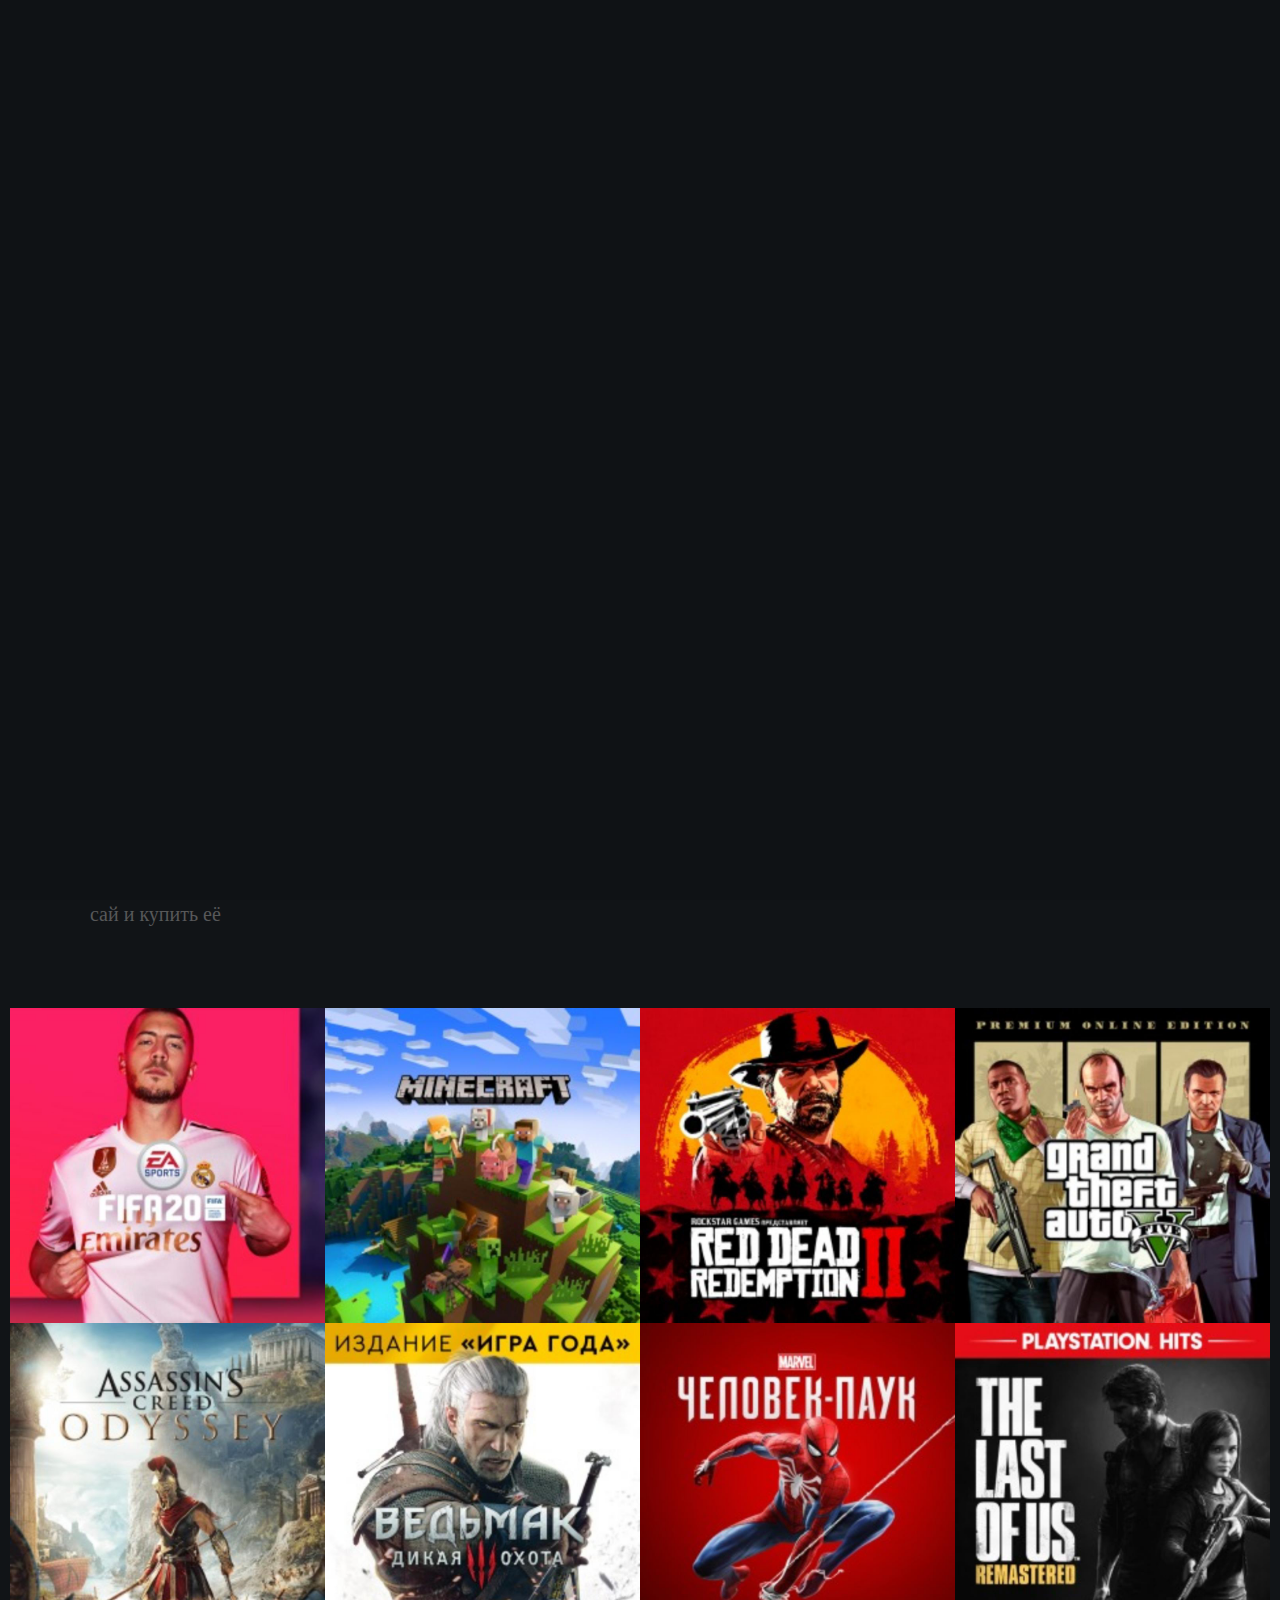
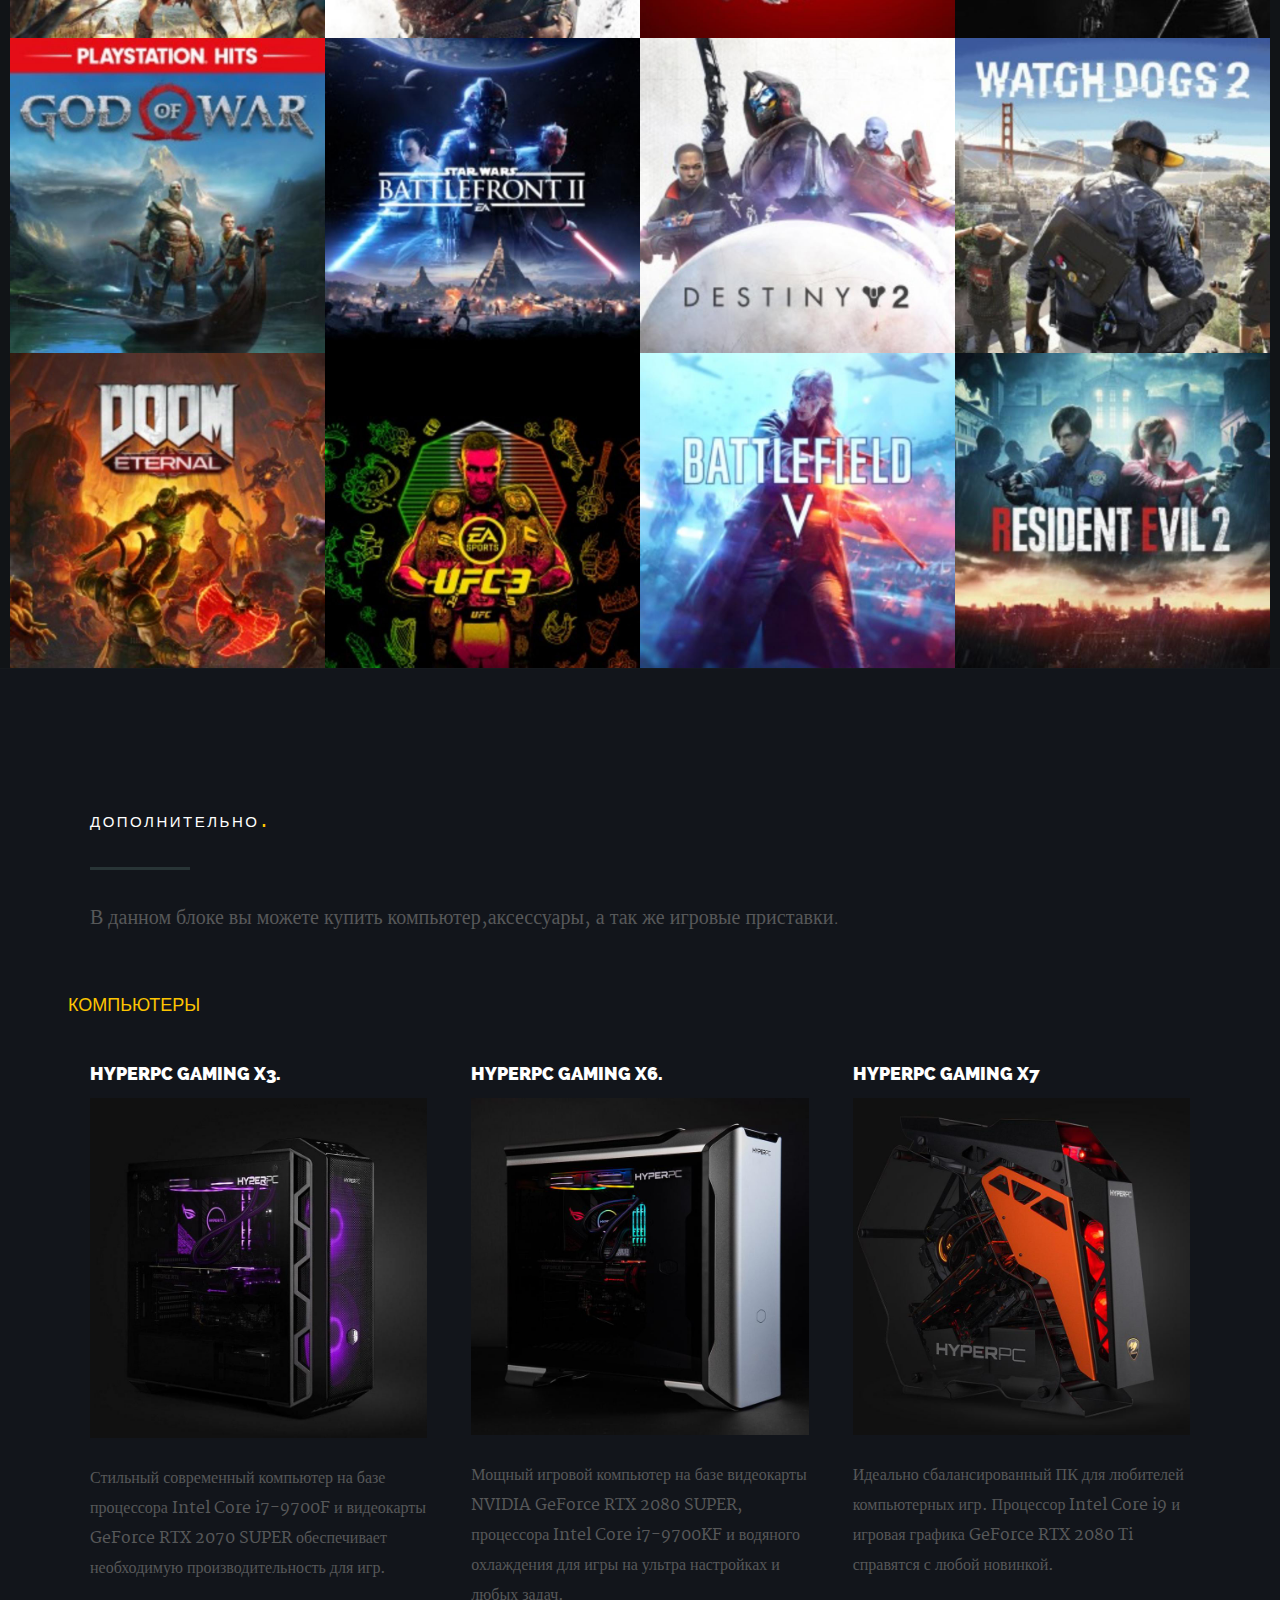
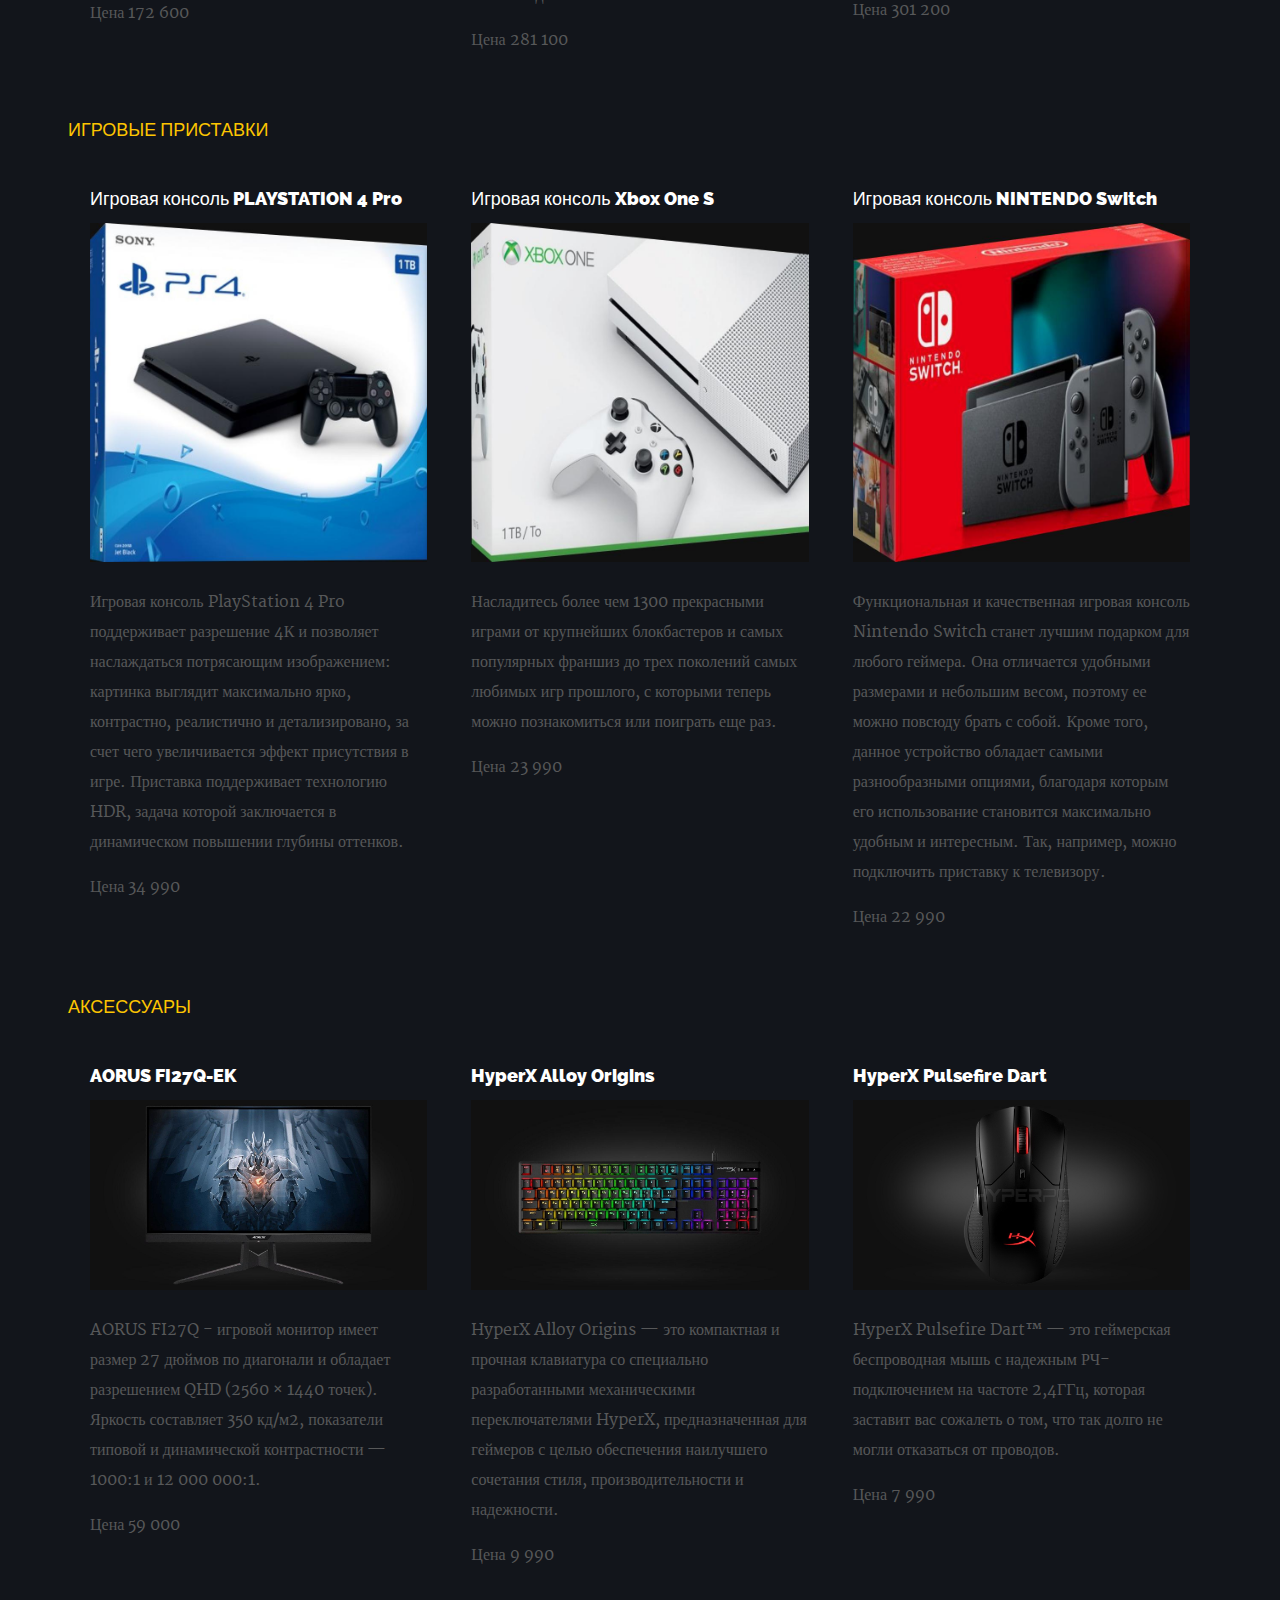
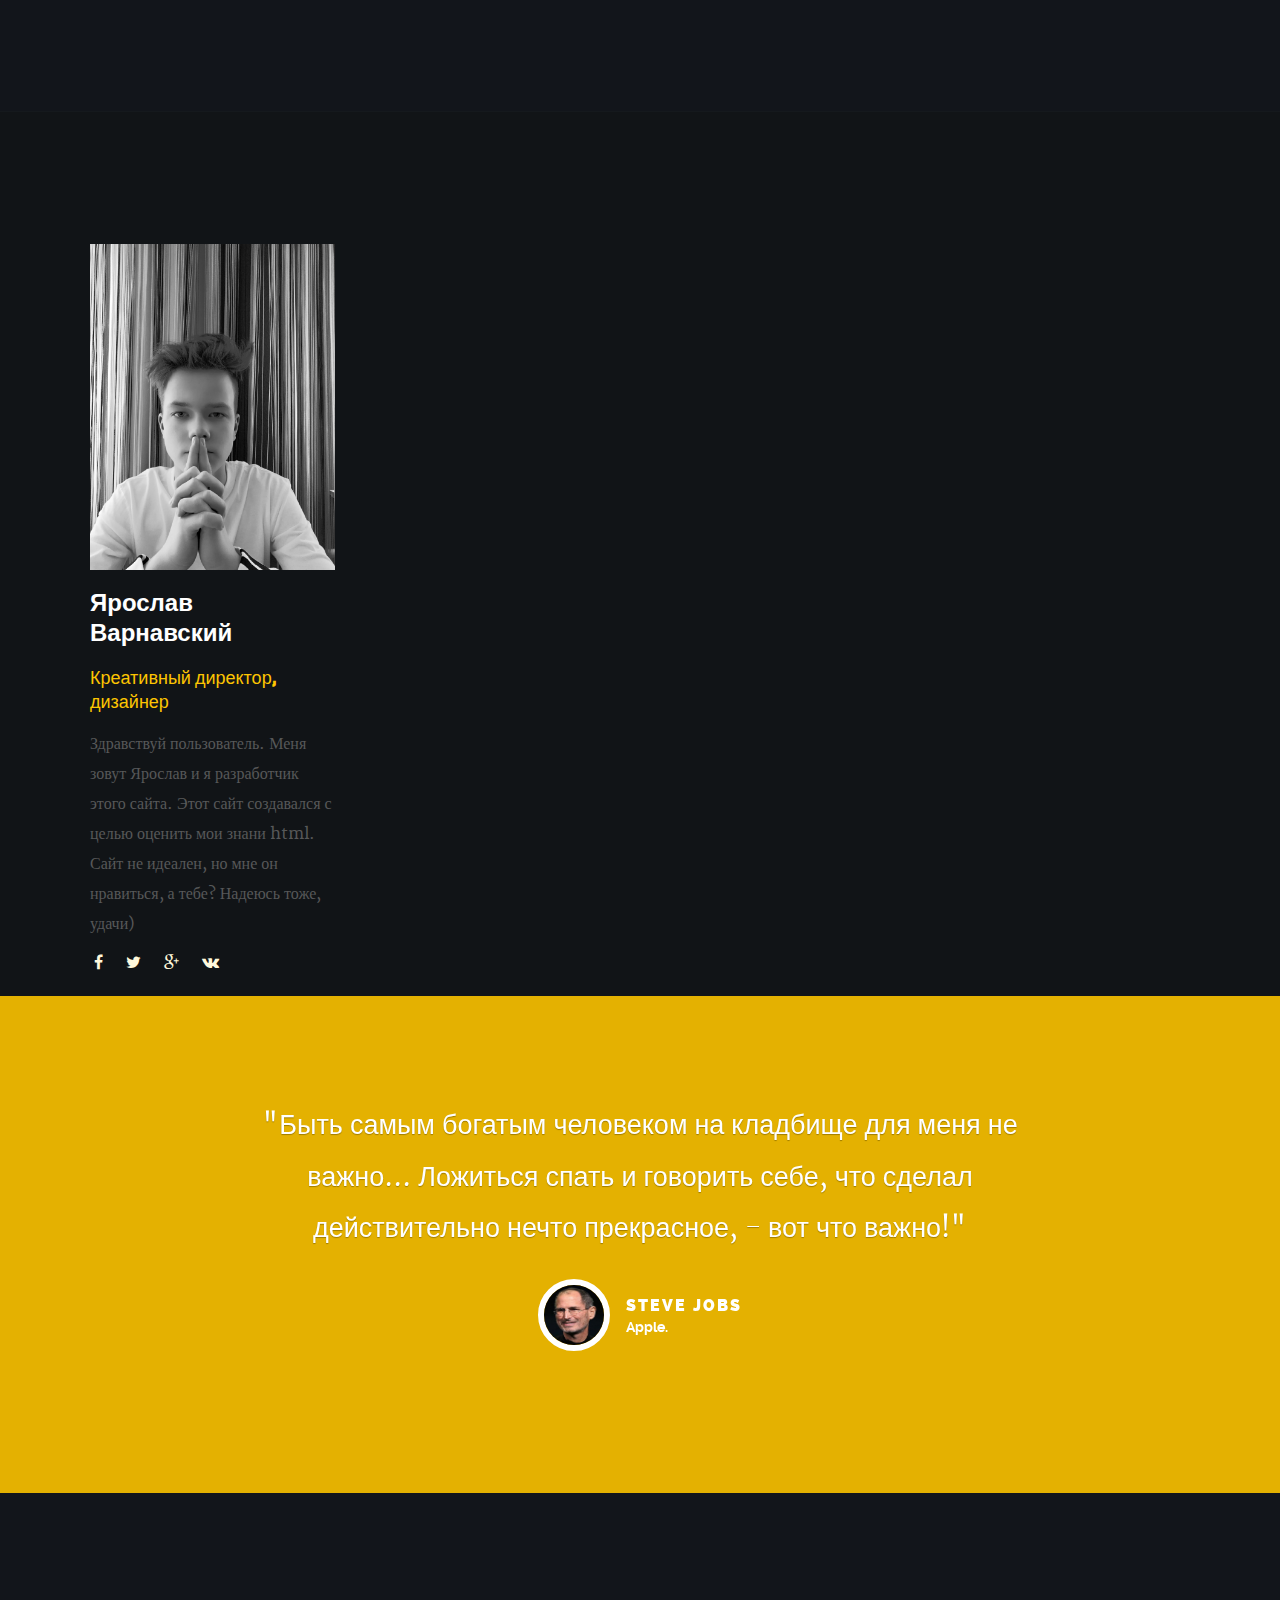
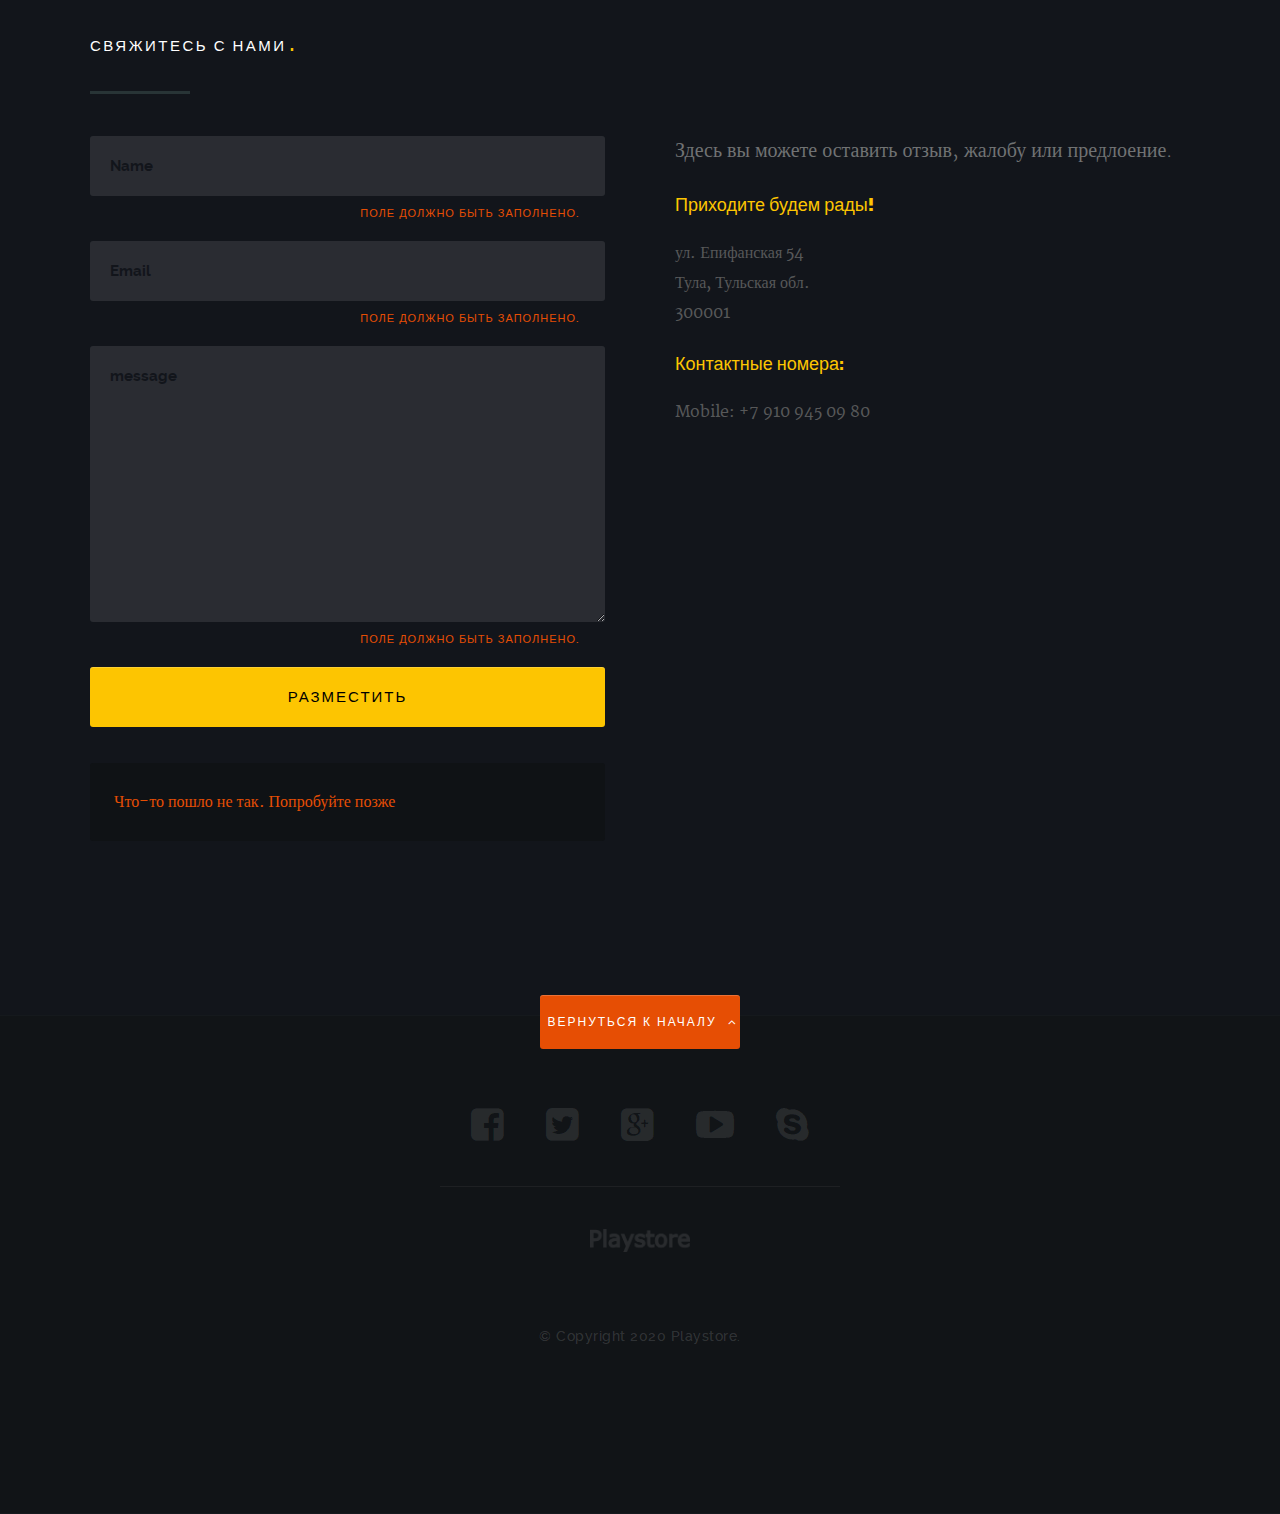
<file: index.html>
<!DOCTYPE html>
<!--[if IE 8 ]><html class="no-js oldie ie8" lang="en"> <![endif]-->
<!--[if IE 9 ]><html class="no-js oldie ie9" lang="en"> <![endif]-->
<!--[if (gte IE 9)|!(IE)]><!-->
<html class="no-js" lang="en">
<!--<![endif]-->

<head>

	<!--- basic page needs
   ================================================== -->
	<meta charset="utf-8">
	<title>Playstore</title>
	<meta name="description" content="">
	<meta name="author" content="">

	<!-- mobile specific metas
   ================================================== -->
	<meta name="viewport" content="width=device-width, initial-scale=1, maximum-scale=1">

	<!-- CSS
   ================================================== -->
	<link rel="stylesheet" href="css/base.css">
	<link rel="stylesheet" href="css/vendor.min.css">
	<link rel="stylesheet" href="css/main.css">

	<!-- script
   ================================================== -->
	<script src="js/modernizr.js"></script>

	<!-- favicons
	================================================== -->
	<link rel="shortcut icon" href="images.png">

</head>

<body>

	<!-- header
   ================================================== -->
	<header id="main-header">

		<div class="row">

			<div class="logo">
				<a href="Playstore.html">Playstore</a>
			</div>

			<nav id="nav-wrap">

				<a class="mobile-btn" href="#nav-wrap" title="Show navigation">
					<span class="menu-icon">Menu</span>
				</a>
				<a class="mobile-btn" href="#" title="Hide navigation">
					<span class="menu-icon">Menu</span>
				</a>

				<ul id="nav" class="nav">
					<li><a class="smoothscroll" href="#hero">ДОМОЙ</a></li>
					<li class="current"><a class="smoothscroll" href="#portfolio">ИГРЫ</a></li>
					<li><a class="smoothscroll" href="#services">ДОПОЛНИТЕЛЬНО</a></li>
					<li><a class="smoothscroll" href="#about">ОБО МНЕ</a></li>
					<li><a class="smoothscroll" href="#contact">КОНТАКТЫ</a></li>
				</ul> <!-- end #nav -->

			</nav> <!-- end #nav-wrap -->

			<ul class="header-social">
				<li><a href="https://ru-ru.facebook.com/"><i class="fa fa-facebook"></i></a></li>
				<li><a href="https://twitter.com/home"><i class="fa fa-twitter"></i></a></li>
				<li><a
						href="https://mail.google.com/mail/u/0/#inbox?compose=GTvVlcRzDsPhhqFNvZNDQgTtbKHSmcpHtRLhcHnnnGqBwXbkTQcQWdZNvsTJfMfbVdQsXpzRJdtDv"><i
							class="fa fa-google-plus"></i></a></li>
				<li><a href="https://vk.com/yaroslavv_31"><i class="fa fa-vk"></i></a></li>
			</ul>

		</div>

	</header> <!-- end header -->


	<!-- homepage hero
   ================================================== -->
	<section id="hero">

		<div class="row hero-content">

			<div class="twelve columns hero-container">

				<!-- hero-slider start-->
				<div id="hero-slider" class="flexslider">

					<ul class="slides">

						<!-- slide -->
						<li>
							<div class="flex-caption">
								<h1 class="">Приветствуем на сайте<span>Playstore</span></h1>
							</div>
						</li>

						<!-- slide -->
						<li>
							<div class="flex-caption">
								<h1 class="">Здесь вы сможете купить игры</h1>

								<h3 class="">А так же моного чего другого</h3>
							</div>
						</li>

						<!-- slide -->
						<li>
							<div class="flex-caption">
								<h1>Надеюсь вам понравится наш сайт</h1>
							</div>
						</li>

					</ul>

				</div> <!-- end hero-slider -->

			</div> <!-- end twelve columns-->

		</div> <!-- end row -->

		<div id="more">
			<a class="smoothscroll" href="#services">КОМПЬЮТЕРЫ<i class="fa fa-angle-down"></i></a>
		</div>

	</section> <!-- end homepage hero -->


	<!-- portfolio
   ================================================== -->
	<section id="portfolio">

		<div class="row section-head">

			<div class="twelve columns">

				<h1>ИГРЫ<span>.</span></h1>

				<hr />

				<p>Здесь вы можете посмотреть игру, описание к ней и цену. Если какая-та игра вас заинтересовала вы
					можете перейти на сай и купить её</p>

			</div>

		</div> <!-- end section-head -->

		<div class="row items">

			<!-- portfolio-wrapper -->
			<div id="portfolio-wrapper" class="bgrid-fourth s-bgrid-third tab-bgrid-half">

				<div class="bgrid folio-item">
					<div class="item-wrap">
						<a href="#modal-01">
							<img src="images/portfolio/FIFA.JPG" alt="Underwater">
							<div class="overlay"></div>
							<div class="portfolio-item-meta">
								<h5>FIFA2020</h5>
								<p>RUB 4.499</p>
							</div>
							<div class="link-icon"><i class="fa fa-plus"></i></div>
						</a>
					</div>
				</div> <!-- item end -->

				<div class="bgrid folio-item">
					<div class="item-wrap">
						<a href="#modal-02">
							<img src="images/portfolio/Minecraft.jpg" alt="Hotel Sign">
							<div class="overlay">
								<div class="portfolio-item-meta">
									<h5>Minecraft</h5>
									<p>RUB 1.349</p>
								</div>
							</div>
							<div class="link-icon"><i class="fa fa-plus"></i></div>
						</a>
					</div>
				</div> <!-- item end -->

				<div class="bgrid folio-item">
					<div class="item-wrap">
						<a href="#modal-03">
							<img src="images/portfolio/rdr2.JPG" alt="Beetle">
							<div class="overlay">
								<div class="portfolio-item-meta">
									<h5>Red Dead Redemption 2</h5>
									<p>RUB 3.999</p>
								</div>
							</div>
							<div class="link-icon"><i class="fa fa-plus"></i></div>
						</a>
					</div>
				</div> <!-- item end -->

				<div class="bgrid folio-item">
					<div class="item-wrap">
						<a href="#modal-04">
							<img src="images/portfolio/GTAV.JPG" alt="Banjo Player">
							<div class="overlay">
								<div class="portfolio-item-meta">
									<h5>Grand Theft Auto V</h5>
									<p>RUB 2.299</p>
								</div>
							</div>
							<div class="link-icon"><i class="fa fa-plus"></i></div>
						</a>
					</div>
				</div> <!-- item end -->

				<div class="bgrid folio-item">
					<div class="item-wrap">
						<a href="#modal-05">
							<img src="images/portfolio/ODYSSEY.JPG" alt="Lighthouse">
							<div class="overlay">
								<div class="portfolio-item-meta">
									<h5>Assassin's Creed® Одиссея</h5>
									<p>RUB 3.999</p>
								</div>
							</div>
							<div class="link-icon"><i class="fa fa-plus"></i></div>
						</a>
					</div>
				</div> <!-- item end -->

				<div class="bgrid folio-item">
					<div class="item-wrap">
						<a href="#modal-06">
							<img src="images/portfolio/Vedmak.JPG" alt="Girl Stuff">
							<div class="overlay">
								<div class="portfolio-item-meta">
									<h5>Ведьмак 3: Дикая Охота</h5>
									<p>RUB 2.599</p>
								</div>
							</div>
							<div class="link-icon"><i class="fa fa-plus"></i></div>
						</a>
					</div>
				</div> <!-- item end -->

				<div class="bgrid folio-item">
					<div class="item-wrap">
						<a href="#modal-07">
							<img src="images/portfolio/CHP.JPG" alt="Coffee Cup">
							<div class="overlay">
								<div class="portfolio-item-meta">
									<h5>Marvel's Человек-паук</h5>
									<p>RUB 2.599</p>
								</div>
							</div>
							<div class="link-icon"><i class="fa fa-plus"></i></div>
						</a>
					</div>
				</div> <!-- item end -->

				<div class="bgrid folio-item">
					<div class="item-wrap">
						<a href="#modal-08">
							<img src="images/portfolio/OisN.JPG" alt="Judah">
							<div class="overlay">
								<div class="portfolio-item-meta">
									<h5>«Одни из нас™. Обновленная версия»</h5>
									<p>RUB 1.199</p>
								</div>
							</div>
							<div class="link-icon"><i class="fa fa-plus"></i></div>
						</a>
					</div>
				</div> <!-- item end -->

				<div class="bgrid folio-item">
					<div class="item-wrap">
						<a href="#modal-09">
							<img src="images/portfolio/GOW.JPG" alt="Lighthouse">
							<div class="overlay">
								<div class="portfolio-item-meta">
									<h5>God of War™</h5>
									<p>RUB 1.349</p>
								</div>
							</div>
							<div class="link-icon"><i class="fa fa-plus"></i></div>
						</a>
					</div>
				</div> <!-- item end -->

				<div class="bgrid folio-item">
					<div class="item-wrap">
						<a href="#modal-10">
							<img src="images/portfolio/BATFR.JPG" alt="Lighthouse">
							<div class="overlay">
								<div class="portfolio-item-meta">
									<h5>STAR WARS™ Battlefront™ II</h5>
									<p>RUB 1.499</p>
								</div>
							</div>
							<div class="link-icon"><i class="fa fa-plus"></i></div>
						</a>
					</div>
				</div> <!-- item end -->

				<div class="bgrid folio-item">
					<div class="item-wrap">
						<a href="#modal-11">
							<img src="images/portfolio/DES.JPG" alt="Lighthouse">
							<div class="overlay">
								<div class="portfolio-item-meta">
									<h5>Destiny 2</h5>
									<p>Бесплатно</p>
								</div>
							</div>
							<div class="link-icon"><i class="fa fa-plus"></i></div>
						</a>
					</div>
				</div> <!-- item end -->

				<div class="bgrid folio-item">
					<div class="item-wrap">
						<a href="#modal-12">
							<img src="images/portfolio/WD2.JPG" alt="Lighthouse">
							<div class="overlay">
								<div class="portfolio-item-meta">
									<h5>Watch Dogs®2</h5>
									<p>RUB 3.999</p>
								</div>
							</div>
							<div class="link-icon"><i class="fa fa-plus"></i></div>
						</a>
					</div>
				</div> <!-- item end -->

				<div class="bgrid folio-item">
					<div class="item-wrap">
						<a href="#modal-13">
							<img src="images/portfolio/DOOM.JPG" alt="Lighthouse">
							<div class="overlay">
								<div class="portfolio-item-meta">
									<h5>DOOM Eternal</h5>
									<p>RUB 3.999</p>
								</div>
							</div>
							<div class="link-icon"><i class="fa fa-plus"></i></div>
						</a>
					</div>
				</div> <!-- item end -->

				<div class="bgrid folio-item">
					<div class="item-wrap">
						<a href="#modal-14">
							<img src="images/portfolio/UFC3.JPG" alt="Lighthouse">
							<div class="overlay">
								<div class="portfolio-item-meta">
									<h5>EA SPORTS™ UFC® 3</h5>
									<p>RUB 2.199</p>
								</div>
							</div>
							<div class="link-icon"><i class="fa fa-plus"></i></div>
						</a>
					</div>
				</div> <!-- item end -->
				<div class="bgrid folio-item">
					<div class="item-wrap">
						<a href="#modal-15">
							<img src="images/portfolio/BATLA.JPG" alt="Lighthouse">
							<div class="overlay">
								<div class="portfolio-item-meta">
									<h5>Battlefield™ V</h5>
									<p>RUB 3.499</p>
								</div>
							</div>
							<div class="link-icon"><i class="fa fa-plus"></i></div>
						</a>
					</div>
				</div> <!-- item end -->
				<div class="bgrid folio-item">
					<div class="item-wrap">
						<a href="#modal-16">
							<img src="images/portfolio/RES.JPG" alt="Lighthouse">
							<div class="overlay">
								<div class="portfolio-item-meta">
									<h5>RESIDENT EVIL 2</h5>
									<p>RUB 2.299</p>
								</div>
							</div>
							<div class="link-icon"><i class="fa fa-plus"></i></div>
						</a>
					</div>
				</div> <!-- item end -->

			</div> <!-- end portfolio-wrapper -->


			<!-- modal popup
	   	========================================================= -->
			<div id="modal-01" class="popup-modal mfp-hide">

				<div class="media">
					<img src="images/portfolio/modals/FIFA.JPG" alt="FIFA2020" />
				</div>

				<div class="description-box">
					<h4>FIFA2020</h4>
					<span class="categories">Описание</span>
					<p>EA SPORTS™ FIFA 20 на базе Frostbite™ для PlayStation®4 воссоздает два разных аспекта главной
						игры мира — престиж профессионального футбола и азарт уличной игры в совершенно новом режиме EA
						SPORTS VOLTA. FIFA 20 — это инновации во всем: система ФУТБОЛЬНОГО ИНТЕЛЛЕКТА открывает
						небывалые возможности реалистичности игрового процесса, FIFA Ultimate Team™ дает еще больше
						способов создания команды мечты, а EA SPORTS VOLTA возвращает футбол на улицы в реалистичных
						матчах с минимумом игроков.</p>

				</div>

				<div class="link-box group">
					<a
						href="https://store.playstation.com/ru-ru/product/EP0006-CUSA15546_00-FIFAFOOTBALL2020?emcid=pa-st-233073">На
						сайт</a>
					<a href="#" class="popup-modal-dismiss">Закрыть</a>
				</div>

			</div><!-- modal-01 end -->

			<div id="modal-02" class="popup-modal mfp-hide">

				<div class="media">
					<img src="images/portfolio/modals/Minecraft.jpg" alt="Hotel Sign" />
				</div>

				<div class="description-box">
					<h4>Minecraft</h4>
					<span class="categories">Описание</span>
					<p>Исследуйте случайным образом генерируемые миры и стройте самые разные сооружения: от простейших
						домов до грандиозных замков и дворцов. Играйте в творческом режиме с неограниченными ресурсами
						или вгрызайтесь в дебри мира в режиме выживания, изготавливая оружие и доспехи для защиты от
						опасных мобов. Эта версия позволяет играть с друзьями на разных устройствах, предоставляет
						доступ к всевозможному контенту в Магазине и всем предстоящим обновлениям игры.</p>
				</div>

				<div class="link-box">
					<a
						href="https://store.playstation.com/ru-ru/product/EP4433-CUSA00265_00-MINECRAFTPS40001?emcid=pa-st-233073">На
						сайт</a>
					<a href="#" class="popup-modal-dismiss">Закрыть</a>
				</div>

			</div><!-- modal-02 end -->

			<div id="modal-03" class="popup-modal mfp-hide">

				<div class="media">
					<img src="images/portfolio/modals/rdr2.JPG" alt="" />
				</div>

				<div class="description-box">
					<h4></h4>
					<span class="categories">Описание</span>
					<p>Артур Морган и банда Датча ван дер Линде скрываются от закона. Им предстоит участвовать в кражах,
						грабежах и перестрелках в самом сердце Америки, спасаясь от федеральных агентов и охотников за
						головами.</p>

				</div>

				<div class="link-box">
					<a
						href="https://store.playstation.com/ru-ru/product/EP1004-CUSA08519_00-REDEMPTION000002?emcid=pa-st-233073">На
						сайт</a>
					<a href="#" class="popup-modal-dismiss">Закрыть</a>
				</div>

			</div><!-- modal-03 end -->

			<div id="modal-04" class="popup-modal mfp-hide">

				<div class="media">
					<img src="images/portfolio/modals/GTAV.JPG" alt="" />
				</div>

				<div class="description-box">
					<h4>Grand Theft Auto V</h4>
					<span class="categories">Описание</span>
					<p>Местом действия Местом действия Grand Theft Auto V стал вымышленный город Лос-Сантос, который
						впервые появился в одной из предыдущих игр серии — Grand Theft Auto: San Andreas. События игры
						разворачиваются в 2013 году, когда бывшие друзья и грабители банков Тревор и Майкл вновь
						встречаются вместе. Основная цель игрока - обнести Федеральное Хранилище США, унеся с собой
						более двухста миллионов. На пути к этой цели друзей будет ждать множество препятствий, которые
						приведут к одной из трех концовок - чего ранее не было ни в одной части серии. стал вымышленный
						город Лос-Сантос, который впервые появился в одной из предыдущих игр серии — Grand Theft Auto:
						San Andreas. События игры разворачиваются в 2013 году, когда бывшие друзья и грабители банков
						Тревор и Майкл вновь встречаются вместе. Основная цель игрока - обнести Федеральное Хранилище
						США, унеся с собой более двухста миллионов. На пути к этой цели друзей будет ждать множество
						препятствий, которые приведут к одной из трех концовок - чего ранее не было ни в одной части
						серии.</p>
				</div>

				<div class="link-box">
					<a
						href="https://store.playstation.com/ru-ru/product/EP1004-CUSA00411_00-PREMIUMPACKOG001?emcid=pa-st-233073">На
						сайт</a>
					<a href="#" class="popup-modal-dismiss">Закрыть</a>
				</div>

			</div><!-- modal-04 end -->


			<div id="modal-05" class="popup-modal slider mfp-hide">

				<div class="media">
					<img src="images/portfolio/modals/ODYSSEY.JPG" alt="" />
				</div>

				<div class="description-box">
					<h4>Assassin's Creed® Одиссея</h4>
					<span class="categories">Описание</span>
					<p>Определите свою судьбу в 'Assassin's Creed® Одиссея'.
						Пройдите путь от изгоя до живой легенды: отправьтесь в далекое странствие, чтобы раскрыть тайны
						своего прошлого и изменить будущее Древней Греции. Вас ждет совершенно новая боевая система и
						морские путешествия в огромном бесшовном мире, который постоянно развивается и реагирует на
						каждое ваше действие.</p>
				</div>

				<div class="link-box">
					<a
						href="https://store.playstation.com/ru-ru/product/EP0001-CUSA12042_00-GAME000000000000?emcid=pa-st-233073">На
						сайт</a>
					<a href="#" class="popup-modal-dismiss">Закрыть</a>
				</div>

			</div><!-- modal-05 end -->

			<div id="modal-06" class="popup-modal mfp-hide">

				<div class="media">
					<img src="images/portfolio/modals/Vedmak.JPG" alt="" />
				</div>

				<div class="description-box">
					<h4>Ведьмак 3: Дикая Охота</h4>
					<span class="categories">Описание</span>
					<p>Действие игры происходит в вымышленном фэнтезийном мире, основанном на славянской мифологии.
						Главный герой Геральт из Ривии, «ведьмак» — профессиональный охотник на чудовищ — отправляется в
						путешествие в поисках девушки по имени Цири, обладающей сверхъестественными способностями. В
						отличие от предыдущих игр серии, «Ведьмак 3: Дикая Охота» — игра с открытым миром: игрок может
						свободно путешествовать по обширным территориям, самостоятельно находя новые места и задания.
					</p>

				</div>

				<div class="link-box">
					<a
						href="https://store.playstation.com/ru-ru/product/EP4497-CUSA05574_00-00000000000GOTY4?emcid=pa-st-233073">На
						сайт</a>
					<a href="#" class="popup-modal-dismiss">Закрыть</a>
				</div>

			</div><!-- modal-06 end -->

			<div id="modal-07" class="popup-modal mfp-hide">

				<div class="media">
					<img src="images/portfolio/modals/CHP.JPG" alt="" />
				</div>

				<div class="description-box">
					<h4>Marvel's Человек-паук</h4>
					<span class="categories">Описание</span>
					<p>Начните новую главу во вселенной Marvel Человек-паук, играя за более опытного Питера Паркера. В
						Marvel Человек-паук вы будете играть за одного из самых культовых супергероев мира, мастера
						паутины, известного своими акробатическими способностями и талантом к импровизации, а также
						сможете насладиться новыми особенностями игрового процесса, которые ранее не появлялись в играх
						о Человеке-Пауке.</p>

				</div>

				<div class="link-box">
					<a
						href="https://store.playstation.com/ru-ru/product/EP9000-CUSA11995_00-MARVELSSPIDERMAN?emcid=pa-st-233073">На
						сайт</a>
					<a href="#" class="popup-modal-dismiss">Закрыть</a>
				</div>

			</div><!-- modal-07 end -->

			<div id="modal-08" class="popup-modal mfp-hide">

				<div class="media">
					<img src="images/portfolio/modals/OisN.JPG" alt="" />
				</div>


				<div class="description-box">
					<h4>«Одни из нас™. Обновленная версия»</h4>
					<span class="categories">Описание</span>
					<p>Во враждебном, опустошенном эпидемией мире Джоэл и Элли, которых трагическая судьба свела вместе,
						могут полагаться только друг на друга, чтобы пережить полное опасностей путешествие по
						территории бывших Соединенных Штатов.</p>

				</div>

				<div class="link-box">
					<a href="https://store.playstation.com/ru-ru/product/EP9000-CUSA00557_00-THELASTOFUS00000">На
						сайт</a>
					<a href="#" class="popup-modal-dismiss">Закрыть</a>
				</div>

			</div><!-- modal-07 end -->





		</div><!-- modal-07 end -->

		<div id="modal-09" class="popup-modal mfp-hide">

			<div class="media">
				<img src="images/portfolio/modals/GOW.JPG" alt="" />
			</div>

			<div class="description-box">
				<h4>God of War™</h4>
				<span class="categories">Описание</span>
				<p>Выбравшись из тени богов, Кратос обязан приспособиться к жизни в незнакомых землях с их неожиданными
					опасностями, а еще стать хорошим отцом. Вместе со своим сыном Атреем он отправится в очень личное
					путешествие по суровым скандинавским пустошам, где им вдвоем предстоит сражаться с разнообразным
					злом.</p>

			</div>

			<div class="link-box">
				<a
					href="https://store.playstation.com/ru-ru/product/EP9000-CUSA07412_00-0000000GODOFWARN?emcid=pa-st-233073">На
					сайт</a>
				<a href="#" class="popup-modal-dismiss">Закрыть</a>
			</div>

		</div><!-- modal-07 end -->

		<div id="modal-10" class="popup-modal mfp-hide">

			<div class="media">
				<img src="images/portfolio/modals/BATFR.JPG" alt="" />
			</div>

			<div class="description-box">
				<h4>STAR WARS™ Battlefront™ II</h4>
				<span class="categories">Описание</span>
				<p>Станьте героем на поле боя: бесстрашным пехотинцем, пилотом легендарного звездного истребителя или
					даже любимым персонажем «ЗВЁЗДНЫХ ВОЙН» или сыграйте за бойца элитного спецотряда в напряженной
					сюжетной кампании.</p>

			</div>

			<div class="link-box">
				<a
					href="https://store.playstation.com/ru-ru/product/EP0006-CUSA05749_00-BATTLEFRONTII000?emcid=pa-st-233073">На
					сайт</a>
				<a href="#" class="popup-modal-dismiss">Закрыть</a>

				<div id="modal-11" class="popup-modal mfp-hide">

					<div class="media">
						<img src="images/portfolio/modals/DES.JPG" alt="" />
					</div>

					<div class="description-box">
						<h4>Destiny 2</h4>
						<span class="categories">Описание</span>
						<p>Погрузитесь в мир бесплатной игры Destiny 2 и испытайте на себе возможности шутера от первого
							лица, исследуйте тайны нашей Солнечной системы и откройте стихийные способности в боях
							против сильных врагов. Загрузите игру прямо сейчас, чтобы создать Стража и начать собирать
							оружие и броню, которые позволят вам создать неповторимый игровой стиль. Смотрите сюжетные
							видеоролики Destiny 2 самостоятельно или с друзьями, объединяйте силы с другими Стражами для
							участия в сложных совместных миссиях или соревнуйтесь с ними в различных режимах PvP-игры.
							Вы сами создаете свою легенду.</p>

					</div>

					<div class="link-box">
						<a
							href="https://store.playstation.com/ru-ru/product/EP9000-CUSA07412_00-0000000GODOFWARN?emcid=pa-st-233073">На
							сайт</a>
						<a href="#" class="popup-modal-dismiss">Закрыть</a>

					</div> <!-- end row -->

					<div id="modal-12" class="popup-modal mfp-hide">

						<div class="media">
							<img src="images/portfolio/modals/WD2.JPG" alt="" />
						</div>

						<div class="description-box">
							<h4>Watch Dogs®2</h4>
							<span class="categories">Описание</span>
							<p>Сан-Франциско ждет! Вы – Маркус, блестящий хакер: вступайте в DedSec, чтобы сокрушить
								систему ctOS 2.0. Совершите взлом века!</p>

						</div>

						<div class="link-box">
							<a href="https://store.playstation.com/ru-ru/product/EP0001-CUSA04295_00-WD2FULLGAME00000">На
								сайт</a>
							<a href="#" class="popup-modal-dismiss">Закрыть</a>

							<div id="modal-13" class="popup-modal mfp-hide">

								<div class="media">
									<img src="images/portfolio/modals/DOOM.JPG" alt="" />
								</div>

								<div class="description-box">
									<h4>DOOM Eternal</h4>
									<span class="categories">Описание</span>
									<p>Армии ада вторглись на Землю. Станьте Палачом Рока и убейте демонов во всех
										измерениях, чтобы спасти человечество. Они боятся только… тебя. Пусть вершится
										месть Палача, а кровь демонов льётся рекой! Палач ещё опаснее. Улучшенные
										огнемёт, клинок, пушки и бронекостюм сделают вас ещё сильнее и смертоноснее.
										Нечистая троица
										Убивайте демонов, сжигайте их, кромсайте бензопилой себе на пользу. Готовьтесь к
										BATTLEMODE
										Палачу Рока предстоит бескомпромиссное сражение с демонами других игроков.</p>

								</div>

								<div class="link-box">
									<a
										href="https://store.playstation.com/ru-ru/product/EP1003-CUSA13275_00-DOOMETERNALBUNDL?emcid=pa-st-233073">На
										сайт</a>
									<a href="#" class="popup-modal-dismiss">Закрыть</a>

									<div id="modal-14" class="popup-modal mfp-hide">

										<div class="media">
											<img src="images/portfolio/modals/UFC3.JPG" alt="" />
										</div>

										<div class="description-box">
											<h4>EA SPORTS™ UFC® 3</h4>
											<span class="categories">Описание</span>
											<p>Технология Real Player Motion в EA SPORTS™ UFC® 3 меняет саму суть боёв и
												позволяет достичь максимальной управляемости. Все действия бойца с
												высочайшей точностью воссоздают реальность ощущений. Игрокам придётся
												поднимать шум вокруг боёв, привлекать фанатов, платить за тренировки и
												соперничать с другими бойцами. Поведение вне Октагона так же важно, как
												и выступление в нём. В Октагоне можно проводить быстрые поединки тут
												зрелищный нокаут стоит одного удара, а победа вершится в мгновение ока.
											</p>

										</div>

										<div class="link-box">
											<a
												href="https://store.playstation.com/ru-ru/product/EP0006-CUSA06534_00-EASPORTSUFC3GAME?emcid=pa-st-233073">На
												сайт</a>
											<a href="#" class="popup-modal-dismiss">Закрыть</a>

											<div id="modal-15" class="popup-modal mfp-hide">

												<div class="media">
													<img src="images/portfolio/modals/BATLA.JPG" alt="" />
												</div>

												<div class="description-box">
													<h4>Battlefield™ V</h4>
													<span class="categories">Описание</span>
													<p>Участвуйте в крупнейшем конфликте: серия возвращается к своим
														корням — Второй мировой — изображая её в новом свете. Вас ждут
														масштабные «Большие операции», кооперативные «Совместные бои» и
														не только.</p>

												</div>

												<div class="link-box">
													<a
														href="https://store.playstation.com/ru-ru/product/EP0006-CUSA08670_00-BATTLEFIELDV0000?emcid=pa-st-233073">На
														сайт</a>
													<a href="#" class="popup-modal-dismiss">Закрыть</a>

													<div id="modal-16" class="popup-modal mfp-hide">

														<div class="media">
															<img src="images/portfolio/modals/RES.JPG" alt="" />
														</div>

														<div class="description-box">
															<h4>RESIDENT EVIL 2</h4>
															<span class="categories">Описание</span>
															<p>Пройдите отдельные кампании за Leon Kennedy и Claire
																Redfield в новом режиме от третьего лица. Отправляйтесь
																в кишащий зомби Raccoon City, воссозданный на RE Engine
																— эксклюзивном движке Capcom. Ужасающие открытия ждут не
																только новых игроков, но и закаленных поклонников, ведь
																город наполнен головоломками, ответвлениями сюжета и
																областями!</p>

														</div>

														<div class="link-box">
															<a
																href="https://store.playstation.com/ru-ru/product/EP0001-CUSA04295_00-WD2FULLGAME00000">На
																сайт</a>
															<a href="#" class="popup-modal-dismiss">Закрыть</a>

	</section> <!-- end portfolio -->


	<!-- Services Section
   ================================================== -->
	<section id="services">

		<div class="row section-head">

			<div class="twelve columns">

				<h1>ДОПОЛНИТЕЛЬНО<span>.</span></h1>

				<hr />

				<p>В данном блоке вы можете купить компьютер,аксессуары, а так же игровые приставки<span>.</span>
				</p>

			</div>

		</div> <!-- end section-head -->

		<div class="row mobile-no-padding">

			<div class="service-list bgrid-third s-bgrid-half tab-bgrid-whole group">

				<p>
					<h3 color="#F1C40F">КОМПЬЮТЕРЫ</h3>
				</p>
				<div class="bgrid">

					<h3><a href="https://hyperpc.ru/gaming-pc/hyperpc-gaming-x3">HYPERPC GAMING X3.</a></h3>
					<a href="https://hyperpc.ru/gaming-pc/hyperpc-gaming-x3"><img src="images/PC/111.JPG"></a>
					<div class="service-content">
						<p>Стильный современный компьютер на базе процессора Intel Core i7-9700F и видеокарты GeForce
							RTX 2070 SUPER обеспечивает необходимую производительность для игр.</p>
						<p>Цена 172 600</p>
					</div>

				</div> <!-- end bgrid -->

				<div class="bgrid">

					<h3><a href="https://hyperpc.ru/gaming-pc/hyperpc-gaming-x6">HYPERPC GAMING X6.</a></h3>
					<a href="https://hyperpc.ru/gaming-pc/hyperpc-gaming-x6"><img src="images/PC/222.JPG"></a>
					<div class="service-content">
						<p>Мощный игровой компьютер на базе видеокарты NVIDIA GeForce RTX 2080 SUPER, процессора Intel
							Core i7-9700KF и водяного охлаждения для игры на ультра настройках и любых задач.</p>
						<p>Цена 281 100</p>
					</div>

				</div> <!-- end bgrid -->

				<div class="bgrid">

					<h3><a href="https://hyperpc.ru/gaming-pc/hyperpc-gaming-x7">HYPERPC GAMING X7</a></h3>
					<a href="https://hyperpc.ru/gaming-pc/hyperpc-gaming-x7"><img src="images/PC/333.JPG"></a>
					<div class="service-content">
						<p>Идеально сбалансированный ПК для любителей компьютерных игр. Процессор Intel Core i9 и
							игровая графика GeForce RTX 2080 Ti справятся с любой новинкой.</p>
						<p>Цена 301 200</p>
					</div>

				</div> <!-- end bgrid -->
			</div>

			<div class="service-list bgrid-third s-bgrid-half tab-bgrid-whole group">
				<p>
					<h3 color="#F1C40F" align="left">ИГРОВЫЕ ПРИСТАВКИ</h3>
				</p>

				<div class="bgrid">

					<h3><a href="https://www.citilink.ru/catalog/for_gamers/games_consoles/consoles/1182362/">Игровая
							консоль PLAYSTATION 4 Pro</a></h3>
					<a href="https://www.citilink.ru/catalog/for_gamers/games_consoles/consoles/1182362/"><img
							src="images/PC/777.JPG"></a>
					<div class="service-content">
						<p>Игровая консоль PlayStation 4 Pro поддерживает разрешение 4К и позволяет наслаждаться
							потрясающим изображением: картинка выглядит максимально ярко, контрастно, реалистично и
							детализировано, за счет чего увеличивается эффект присутствия в игре. Приставка поддерживает
							технологию HDR, задача которой заключается в динамическом повышении глубины оттенков.</p>
						<p>Цена 34 990</p>
					</div>

				</div> <!-- end bgrid -->

				<div class="bgrid">

					<h3><a href="https://www.citilink.ru/catalog/for_gamers/games_consoles/consoles/1127554/">Игровая
							консоль Xbox One S</a></h3>
					<a href="https://www.citilink.ru/catalog/for_gamers/games_consoles/consoles/1127554/"><img
							src="images/PC/888.JPG"></a>
					<div class="service-content">
						<p>Насладитесь более чем 1300 прекрасными играми от крупнейших блокбастеров и самых популярных
							франшиз до трех поколений самых любимых игр прошлого, с которыми теперь можно познакомиться
							или поиграть еще раз.</p>
						<p>Цена 23 990</p>
					</div>

				</div> <!-- end bgrid -->

				<div class="bgrid">

					<h3><a href="https://clck.ru/NXzRf">Игровая консоль NINTENDO Switch</a></h3>
					<a href="https://clck.ru/NXzRf"><img src="images/PC/999.JPG"></a>
					<div class="service-content">
						<p>Функциональная и качественная игровая консоль Nintendo Switch станет лучшим подарком для
							любого геймера. Она отличается удобными размерами и небольшим весом, поэтому ее можно
							повсюду брать с собой. Кроме того, данное устройство обладает самыми разнообразными опциями,
							благодаря которым его использование становится максимально удобным и интересным. Так,
							например, можно подключить приставку к телевизору.</p>
						<p>Цена 22 990</p>
					</div>

				</div> <!-- end bgrid -->
			</div>

			<div class="service-list bgrid-third s-bgrid-half tab-bgrid-whole group">
				<p>
					<h3 color="#F1C40F" align="left">АКСЕССУАРЫ</h3>
				</p>

				<div class="bgrid">

					<h3><a href="https://hyperpc.ru/accessories/monitors/aorus-fi27q-ek">AORUS FI27Q-EK</a></h3>
					<a href="https://hyperpc.ru/accessories/monitors/aorus-fi27q-ek"><img src="images/PC/444.JPG"></a>
					<div class="service-content">
						<p>AORUS FI27Q - игровой монитор имеет размер 27 дюймов по диагонали и обладает разрешением QHD
							(2560 × 1440 точек). Яркость составляет 350 кд/м2, показатели типовой и динамической
							контрастности — 1000:1 и 12 000 000:1.</p>
						<p>Цена 59 000</p>
					</div>

				</div> <!-- end bgrid -->

				<div class="bgrid">

					<h3><a href="https://hyperpc.ru/accessories/keyboards/hyperx-alloy-origins">HyperX Alloy Origins</a>
					</h3>
					<a href="https://hyperpc.ru/accessories/keyboards/hyperx-alloy-origins"><img
							src="images/PC/555.JPG"></a>
					<div class="service-content">
						<p>HyperX Alloy Origins — это компактная и прочная клавиатура со специально разработанными
							механическими переключателями HyperX, предназначенная для геймеров с целью обеспечения
							наилучшего сочетания стиля, производительности и надежности.</p>
						<p>Цена 9 990</p>
					</div>

				</div> <!-- end bgrid -->


				<div class="bgrid">

					<h3><a href="https://hyperpc.ru/accessories/mouse/hyperx-pulsefire-dart">HyperX Pulsefire Dart</a>
					</h3>
					<a href="https://hyperpc.ru/accessories/mouse/hyperx-pulsefire-dart"><img
							src="images/PC/666.jpg"></a>
					<div class="service-content">
						<p>HyperX Pulsefire Dart™ — это геймерская беспроводная мышь с надежным РЧ-подключением на
							частоте 2,4ГГц, которая заставит вас сожалеть о том, что так долго не могли отказаться от
							проводов.</p>
						<p>Цена 7 990</p>
					</div>

				</div> <!-- end bgrid -->

			</div> <!-- end service-list -->

		</div> <!-- end row -->

	</section> <!-- end services -->


	<!-- About Section
   ================================================== -->
	<section id="about">

		<div class="row">

			<div id="team-wrapper" class="bgrid-fourth s-bgrid-third tab-bgrid-half mob-bgrid-whole group">

				<div class="bgrid member">

					<div class="member-pic">
						<a href="https://vk.com/yaroslavv_31"><img src="images/team/member01-k.jpg" alt="ВК" /></a>
						<div class="mask"></div>
					</div>

					<div class="member-name">
						<h2><a href="https://vk.com/yaroslavv_31">Ярослав Варнавский</a></h2>
						<span>
							<h3>Креативный директор,<br> дизайнер
						</span></h3>
					</div>

					<p>Здравствуй пользователь. Меня зовут Ярослав и я разработчик этого сайта. Этот сайт создавался с
						целью оценить мои знани html. Сайт не идеален, но мне он нравиться, а тебе? Надеюсь тоже, удачи)
					</p>

					<ul class="member-social">
						<li><a href="https://ru-ru.facebook.com/"><i class="fa fa-facebook"></i></a></li>
						<li><a href="https://twitter.com/home"><i class="fa fa-twitter"></i></a></li>
						<li><a
								href="https://mail.google.com/mail/u/0/#inbox?compose=GTvVlcRzDsPhhqFNvZNDQgTtbKHSmcpHtRLhcHnnnGqBwXbkTQcQWdZNvsTJfMfbVdQsXpzRJdtDv"><i
									class="fa fa-google-plus"></i></a></li>
						<li><a href="https://vk.com/yaroslavv_31"><i class="fa fa-vk"></i></a></li>
					</ul>

				</div> <!-- end member -->



			</div> <!-- end team-wrapper -->

		</div>
		<!-- end row --         

   </section> <!-- end about -->


		<!-- Testimonials Section
   ================================================== -->
		<section id="testimonials">

			<div class="row content flex-container">

				<div id="testimonial-slider" class="flexslider">

					<ul class="slides">
						<li>
							<p>"Быть самым богатым человеком на кладбище для меня не важно... Ложиться спать и говорить
								себе, что сделал действительно нечто прекрасное, - вот что важно!"</p>
							<div class="testimonial-author">
								<img src="images/avatars/avatar-1.jpg" alt="Author image">
								<div class="author-info">
									<a
										href="https://ru.wikipedia.org/wiki/%D0%94%D0%B6%D0%BE%D0%B1%D1%81,_%D0%A1%D1%82%D0%B8%D0%B2">Steve
										Jobs</a>
									<span class="position"><a
											href="https://ru.wikipedia.org/wiki/Apple">Apple.</a></span>
								</div>
							</div>
						</li> <!-- end slide -->


					</ul> <!-- end slides -->

				</div> <!-- end flexslider -->

			</div> <!-- end row -->

		</section> <!-- end testimonials section -->


		<!-- contact
   ================================================== -->
		<section id="contact">

			<div class="row section-head">

				<div class="twelve columns">

					<h1>Свяжитесь с нами<span>.</span></h1>

					<hr />

				</div>

			</div> <!-- end section-head -->

			<div class="row">

				<div id="contact-form" class="six columns tab-whole left">

					<!-- form -->
					<form name="contactForm" id="contactForm" method="post" action="">
						<fieldset>

							<div class="group">
								<input name="contactName" type="text" id="contactName" placeholder="Name" value=""
									minlength="2" required="" aria-required="true" class="error"
									aria-invalid="true"><label id="contactName-error" class="error"
									for="contactName">Поле должно быть заполнено.</label>
							</div>
							<div>
								<input name="contactEmail" type="email" id="contactEmail" placeholder="Email" value=""
									required="" aria-required="true" class="error" aria-invalid="true"><label
									id="contactEmail-error" class="error" for="contactEmail">Поле должно быть
									заполнено.</label>
							</div>
							<div>
								<textarea name="contactMessage" id="contactMessage" placeholder="message" rows="10"
									cols="50" required="" aria-required="true" class="error"
									aria-invalid="true"></textarea><label id="contactMessage-error" class="error"
									for="contactMessage">Поле должно быть заполнено.</label>
							</div>
							<div>
								<button class="submitform">Разместить</button>
								<div id="submit-loader">
									<div class="text-loader">Отправка...</div>
									<div class="s-loader">
										<div class="bounce1"></div>
										<div class="bounce2"></div>
										<div class="bounce3"></div>
									</div>
								</div>
							</div>

						</fieldset>
					</form> <!-- Form End -->

					<!-- contact-warning -->
					<div id="message-warning" style="display: block;">Что-то пошло не так. Попробуйте позже</div>
					<!-- contact-success -->
					<div id="message-success">
						<i class="icon-ok"></i>Ваше сообщение было отправлено, спасибо!<br />
					</div>

				</div>

				<div class="six columns tab-whole right">

					<p class="lead">Здесь вы можете оставить отзыв, жалобу или предлоение.

						<h3 class="address">Приходите будем рады!</h3>
						<p>
							ул. Епифанская 54<br>
							Тула, Тульская обл.<br>
							300001
						</p>

						<h3>Контактные номера:</h3>
						<p>Mobile: +7 910 945 09 80<br>
						</p>

				</div>

			</div> <!-- end row -->

		</section> <!-- end contact -->


		<!-- Footer
   ================================================== -->
		<footer>

			<div class="row">

				<div class="twelve columns content group">

					<ul class="social-links">
						<li><a href="https://ru-ru.facebook.com/"><i class="fa fa-facebook-square"></i></a></li>
						<li><a href="https://twitter.com/home?lang=ru"><i class="fa fa-twitter-square"></i></a></li>
						<li><a
								href="https://mail.google.com/mail/u/0/#inbox?compose=CllgCKCCRnLxBpPJLmfKSkVDjFktPTGvLPvPvmtHGQtHXVddKXlWQpkjXTBhStbktwdLbZMmHRg"><i
									class="fa fa-google-plus-square"></i></a></li>
						<li><a href="https://www.youtube.com/?gl=RU&hl=ru"><i class="fa fa-youtube-play"></i></a></li>
						<li><a href="https://www.skype.com/ru/"><i class="fa fa-skype"></i></a></li>

					</ul>

					<hr />

					<div class="info">

						<div class="footer-logo"></div>


					</div>

				</div>

				<ul class="copyright">
					<li>&copy; Copyright 2020 Playstore.</li>
				</ul>

				<div id="go-top">
					<a class="smoothscroll" title="Вернуться к началу" href="#hero">Вернуться к началу<i
							class="fa fa-angle-up"></i></a>
				</div>

			</div> <!-- end row -->

		</footer> <!-- end footer -->

		<div id="preloader">
			<div id="loader"></div>
		</div>

		<!-- Java Script
   ================================================== -->
		<script src="js/jquery-1.11.3.min.js"></script>
		<script src="js/jquery-migrate-1.2.1.min.js"></script>
		<script src="js/jquery.flexslider-min.js"></script>
		<script src="js/jquery.waypoints.min.js"></script>
		<script src="js/jquery.validate.min.js"></script>
		<script src="js/jquery.fittext.js"></script>
		<script src="js/jquery.placeholder.min.js"></script>
		<script src="js/jquery.magnific-popup.min.js"></script>
		<script src="js/main.js"></script>

</body>

</html>
</file>
<file: css/base.css>
/* =================================================================== */
/*
/*  KREO v1.0 Base Stylesheet
/*  url: styleshout.com
/*  10-12-2015
/*
/* =================================================================== */

/* 
/* Reset - normalize.css v3.0.1 | MIT License | git.io/normalize 
/* =================================================================== */

html {
	font-family: sans-serif;
	-ms-text-size-adjust: 100%;
	-webkit-text-size-adjust: 100%;
}

body {
	margin: 0;
}

article,
aside,
details,
figcaption,
figure,
footer,
header,
hgroup,
main,
nav,
section,
summary {
	display: block;
}

audio,
canvas,
progress,
video {
	display: inline-block;
	vertical-align: baseline;
}

audio:not([controls]) {
	display: none;
	height: 0;
}

[hidden],
template {
	display: none;
}

a {
	background: transparent;
}

a:active,
a:hover {
	outline: 0;
}

abbr[title] {
	border-bottom: 1px dotted;
}

b,
strong {
	font-weight: bold;
}

dfn {
	font-style: italic;
}

h1 {
	font-size: 2em;
	margin: 0.67em 0;
}

mark {
	background: #ff0;
	color: #000;
}

small {
	font-size: 80%;
}

sub,
sup {
	font-size: 75%;
	line-height: 0;
	position: relative;
	vertical-align: baseline;
}

sup {
	top: -0.5em;
}

sub {
	bottom: -0.25em;
}

img {
	border: 0;
}

svg:not(:root) {
	overflow: hidden;
}

figure {
	margin: 1em 40px;
}

hr {
	-moz-box-sizing: content-box;
	box-sizing: content-box;
	height: 0;
}

pre {
	overflow: auto;
}

code,
kbd,
pre,
samp {
	font-family: monospace, monospace;
	font-size: 1em;
}

button,
input,
optgroup,
select,
textarea {
	color: inherit;
	font: inherit;
	margin: 0;
}

button {
	overflow: visible;
}

button,
select {
	text-transform: none;
}

button,
html input[type="button"],
input[type="reset"],
input[type="submit"] {
	-webkit-appearance: button;
	cursor: pointer;
}

button[disabled],
html input[disabled] {
	cursor: default;
}

button::-moz-focus-inner,
input::-moz-focus-inner {
	border: 0;
	padding: 0;
}

input {
	line-height: normal;
}

input[type="checkbox"],
input[type="radio"] {
	box-sizing: border-box;
	padding: 0;
}

input[type="number"]::-webkit-inner-spin-button,
input[type="number"]::-webkit-outer-spin-button {
	height: auto;
}

input[type="search"] {
	-webkit-appearance: textfield;
	-moz-box-sizing: content-box;
	-webkit-box-sizing: content-box;
	box-sizing: content-box;
}

input[type="search"]::-webkit-search-cancel-button,
input[type="search"]::-webkit-search-decoration {
	-webkit-appearance: none;
}

fieldset {
	border: 1px solid #c0c0c0;
	margin: 0 2px;
	padding: 0.35em 0.625em 0.75em;
}

legend {
	border: 0;
	padding: 0;
}

textarea {
	overflow: auto;
}

optgroup {
	font-weight: bold;
}

table {
	border-collapse: collapse;
	border-spacing: 0;
}

td,
th {
	padding: 0;
}

/*
/* Basic Setup Styles - Top Elements 
/* =================================================================== */

/* NOTE
html is set to 62.5% so that if you use REMS, all the measurements 
are based on 10px sizing. So basically 1.5rem = 15px  */
html {
	-webkit-font-smoothing: antialiased;
	-moz-osx-font-smoothing: grayscale;
	font-size: 62.5%;
	-webkit-box-sizing: border-box;
	-moz-box-sizing: border-box;
	box-sizing: border-box;
}

html,
body {
	height: 100%;
}

*,
*:before,
*:after {
	box-sizing: inherit;
}

body {
	font-weight: normal;
	line-height: 1;
	text-rendering: optimizeLegibility;
}


/*
/* Typography 
====================================================================== */

div,
dl,
dt,
dd,
ul,
ol,
li,
h1,
h2,
h3,
h4,
h5,
h6,
pre,
form,
p,
blockquote,
th,
td {
	margin: 0;
	padding: 0;
}

h1,
h2,
h3,
h4,
h5,
h6 {
	text-rendering: optimizeLegibility;
	line-height: 1.2;
}

hr {
	border: solid #ddd;
	border-width: 1px 0 0;
	clear: both;
	margin: 11px 0 24px;
	height: 0;
}

em,
i {
	font-style: italic;
	line-height: inherit;
}

strong,
b {
	font-weight: bold;
	line-height: inherit;
}

small {
	font-size: 60%;
	line-height: inherit;
}

ul {
	list-style: none;
}

ol {
	list-style: decimal;
}

ol,
ul.square,
ul.circle,
ul.disc {
	margin-left: 17px;
}

ul.square {
	list-style: square;
}

ul.circle {
	list-style: circle;
}

ul.disc {
	list-style: disc;
}

ul li {
	padding-left: 4px;
}

ul ul,
ul ol,
ol ol,
ol ul {
	margin: 3px 0 3px 17px;
}

/* links
---------------------------------------------------------------------- */
a {
	text-decoration: none;
	line-height: inherit;
}

a img {
	border: none;
}

a:focus {
	outline: none;
}

p a,
p a:visited {
	line-height: inherit;
}

/* 
/* Media 
/* =================================================================== */

img,
video,
embed,
object {
	max-width: 100%;
	height: auto;
}

object,
embed {
	height: 100%;
}

img {
	-ms-interpolation-mode: bicubic;
}

/* 
/* Grid
===================================================================== */

.row {
	width: 94%;
	max-width: 1140px;
	margin: 0 auto;
}

.row .row {
	width: auto;
	max-width: none;
	margin-left: -20px;
	margin-right: -20px;
}

.row:before,
.row:after {
	content: "";
	display: table;
}

.row:after {
	clear: both;
}

.column,
.columns,
.bgrid {
	position: relative;
	min-height: 1px;
	float: left;
}

.column,
.columns {
	padding: 0 20px;
}

.column.centered,
.columns.centered {
	float: none;
	margin: 0 auto;
}

.row.collapsed > .column,
.row.collapsed > .columns,
.column.collapsed,
.columns.collapsed {
	padding: 0;
}

[class*="column"] + [class*="column"]:last-child {
	float: right;
}

[class*="column"] + [class*="column"].end {
	float: right;
}

.one,
.row .one {
	width: 8.33333%;
}

.two,
.row .two {
	width: 16.66667%;
}

.three,
.row .three {
	width: 25%;
}

.four,
.row .four {
	width: 33.33333%;
}

.five,
.row .five {
	width: 41.66667%;
}

.six,
.row .six {
	width: 50%;
}

.seven,
.row .seven {
	width: 58.33333%;
}

.eight,
.row .eight {
	width: 66.66667%;
}

.nine,
.row .nine {
	width: 75%;
}

.ten .row .ten {
	width: 83.33333%;
}

.eleven,
.row .eleven {
	width: 91.66667%;
}

.twelve,
.row .twelve {
	width: 100%;
}

/* small screens
--------------------------------------------------------------- */
@media screen and (max-width:1024px) {
	.row .row {
		margin-left: -18px;
		margin-right: -18px;
	}

	.column,
	.columns {
		padding: 0 18px;
	}

}

/* tablets
--------------------------------------------------------------- */
@media screen and (max-width:768px) {
	.row {
		width: auto;
		padding-left: 30px;
		padding-right: 30px;
	}

	.row .row {
		padding-left: 0;
		padding-right: 0;
		margin-left: -15px;
		margin-right: -15px;
	}

	.column,
	.columns {
		padding: 0 15px;
	}

	.tab-fourth,
	.row .tab-fourth {
		width: 25%;
	}

	.tab-third,
	.row .tab-third {
		width: 33.33333%;
	}

	.tab-half,
	.row .tab-half {
		width: 50%;
	}

	.tab-2thirds,
	.row .tab-2thirds {
		width: 66.66667%;
	}

	.tab-3fourths,
	.row .tab-3fourths {
		width: 75%;
	}

	.tab-whole,
	.row .tab-whole {
		width: 100%;
	}

}

/* large mobile devices
--------------------------------------------------------------- */
@media screen and (max-width:600px) {
	.row {
		padding-left: 25px;
		padding-right: 25px;
	}

	.row .row {
		margin-left: -10px;
		margin-right: -10px;
	}

	.column,
	.columns {
		padding: 0 10px;
	}

	.mob-fourth,
	.row .mob-fourth {
		width: 25%;
	}

	.mob-half,
	.row .mob-half {
		width: 50%;
	}

	.mob-3fourths,
	.row .mob-3fourths {
		width: 75%;
	}

	.mob-whole,
	.row .mob-whole {
		width: 100%;
	}

}

/* small mobile devices
--------------------------------------------------------------- */
@media screen and (max-width:400px) {
	.row {
		padding-left: 30px;
		padding-right: 30px;
	}

	.row .row {
		padding-left: 0;
		padding-right: 0;
		margin-left: 0;
		margin-right: 0;
	}

	.column,
	.columns {
		width: auto !important;
		float: none !important;
		margin-left: 0;
		margin-right: 0;
		clear: both;
		padding: 0;
	}

	[class*="column"] + [class*="column"]:last-child {
		float: none;
	}

}

/* 
/* block grids
===================================================================== */
.bgrid-sixth .bgrid {
	width: 16.66667%;
}

.bgrid-fourth .bgrid {
	width: 25%;
}

.bgrid-third .bgrid {
	width: 33.33333%;
}

.bgrid-half .bgrid {
	width: 50%;
}

.bgrid {
	padding: 0;
}

/* Clearing for block grid columns. Allows columns with 
different heights to align properly.
--------------------------------------------------------------------- */
.bgrid-sixth .bgrid:nth-child(6n+1),
.bgrid-fourth .bgrid:nth-child(4n+1),
.bgrid-third .bgrid:nth-child(3n+1),
.bgrid-half .bgrid:nth-child(2n+1) {
	clear: both;
}

/* small screens
--------------------------------------------------------------- */
@media screen and (max-width:1024px) {

	/* block grids for small screens */
	.s-bgrid-sixth .bgrid {
		width: 16.66667%;
	}

	.s-bgrid-fourth .bgrid {
		width: 25%;
	}

	.s-bgrid-third .bgrid {
		width: 33.33333%;
	}

	.s-bgrid-half .bgrid {
		width: 50%;
	}

	.s-bgrid-whole .bgrid {
		width: 100%;
		clear: both;
	}

	[class*="bgrid-"] .bgrid:nth-child(n) {
		clear: none;
	}

	.s-bgrid-sixth .bgrid:nth-child(6n+1),
	.s-bgrid-fourth .bgrid:nth-child(4n+1),
	.s-bgrid-third .bgrid:nth-child(3n+1),
	.s-bgrid-half .bgrid:nth-child(2n+1) {
		clear: both;
	}

}

/* tablets
--------------------------------------------------------------- */
@media screen and (max-width:768px) {
	.tab-bgrid-sixth .bgrid {
		width: 16.66667%;
	}

	.tab-bgrid-fourth .bgrid {
		width: 25%;
	}

	.tab-bgrid-third .bgrid {
		width: 33.33333%;
	}

	.tab-bgrid-half .bgrid {
		width: 50%;
	}

	.tab-bgrid-whole .bgrid {
		width: 100%;
		clear: both;
	}

	[class*="tab-bgrid-"] .bgrid:nth-child(n) {
		clear: none;
	}

	.tab-bgrid-sixth .bgrid:nth-child(6n+1),
	.tab-bgrid-fourth .bgrid:nth-child(4n+1),
	.tab-bgrid-third .bgrid:nth-child(3n+1),
	.tab-bgrid-half .bgrid:nth-child(2n+1) {
		clear: both;
	}

}

/* mobile devices
--------------------------------------------------------------- */
@media screen and (max-width:600px) {
	.mob-bgrid-sixth .bgrid {
		width: 16.66667%;
	}

	.mob-bgrid-fourth .bgrid {
		width: 25%;
	}

	.mob-bgrid-third .bgrid {
		width: 33.33333%;
	}

	.mob-bgrid-half .bgrid {
		width: 50%;
	}

	.mob-bgrid-whole .bgrid {
		width: 100%;
		clear: both;
	}

	[class*="mob-bgrid-"] .bgrid:nth-child(n) {
		clear: none;
	}

	.mob-bgrid-sixth .bgrid:nth-child(6n+1),
	.mob-bgrid-fourth .bgrid:nth-child(4n+1),
	.mob-bgrid-third .bgrid:nth-child(3n+1),
	.mob-bgrid-half .bgrid:nth-child(2n+1) {
		clear: both;
	}

}

/* stack on small mobile devices
--------------------------------------------------------------- */
@media screen and (max-width:400px) {
	.stack .bgrid {
		width: auto !important;
		float: none !important;
		margin-left: 0;
		margin-right: 0;
		clear: both;
	}

}

/* 
/* MISC
===================================================================== */

/* Clearing - (http://nicolasgallagher.com/micro-clearfix-hack/
--------------------------------------------------------------------- */
.group:before,
.group:after {
	content: "";
	display: table;
}

.group:after {
	clear: both;
}

/* Misc Helper Styles 
--------------------------------------------------------------------- */
.hide {
	display: none;
}

.invisible {
	visibility: hidden;
}

.antialiased {
	-webkit-font-smoothing: antialiased;
	-moz-osx-font-smoothing: grayscale;
}

.remove-bottom {
	margin-bottom: 0;
}

.half-bottom {
	margin-bottom: 15px !important;
}

.add-bottom {
	margin-bottom: 30px !important;
}

.no-border {
	border: none;
}

.text-center {
	text-align: center;
}

.text-left {
	text-align: left;
}

.text-right {
	text-align: right;
}

.pull-left {
	float: left;
}

.pull-right {
	float: right;
}

.align-center {
	margin-left: auto;
	margin-right: auto;
	text-align: center;
}
</file>
<file: css/main.css>
/* =================================================================== */
/*
/*  KREO v1.0 Main Stylesheet
/*  url: styleshout.com
/*  10-12-2015
/*
/*	 TOC:
/*  01. =webfonts and iconfonts
/*  02. =document setup
/*  03. =preloader
/*  04. =forms
/*  05. =theme common styles
/*  06. =header styles
/*  07. =hero section
/*  08. =portfolio styles
/*  09. =services
/*  10. =about
/*  11. =testimonials
/*  12. =contact
/*  13. =footer
/*
/* =================================================================== */

/** 
/* 01. =webfonts and iconfonts
/* =================================================================== */

@import url("fonts.css");
@import url("font-awesome/css/font-awesome.min.css");


/** 
/* 02. =document setup
/* =================================================================== */

/* Body 
---------------------------------------------------------------------- */
html,
body {
	height: 100%;
}

body {
	background: #0F1215;
	font: 16px/30px "merriweather-regular", serif;
	font-weight: normal;
	color: #575859;
}

/* links 
---------------------------------------------------------------------- */
a,
a:visited {
	outline: none;
	color: white;
	-moz-transition: all 0.3s ease-in-out;
	-o-transition: all 0.3s ease-in-out;
	-webkit-transition: all 0.3s ease-in-out;
	-ms-transition: all 0.3s ease-in-out;
	transition: all 0.3s ease-in-out;
}

a:hover,
a:focus {
	color: #fdc501;
}

/* Typography
--------------------------------------------------------------------- */
h1,
h2,
h3,
h4,
h5,
h6 {
	font-family: "raleway-heavy", sans-serif;
	color: #FFFFFF;
	font-style: normal;
	text-rendering: optimizeLegibility;
	margin: 18px 0 15px;
}

h1 a,
h2 a,
h3 a,
h4 a,
h5 a,
h6 a {
	font-weight: inherit;
}

h1 {
	font-size: 30px;
	line-height: 36px;
	margin-top: 0;
	letter-spacing: -1px;
}

h2 {
	font-size: 24px;
	line-height: 30px;
}

h3 {
	font-size: 20px;
	line-height: 30px;
}

h4 {
	font-size: 17px;
	line-height: 30px;
}

h5 {
	font-size: 14px;
	line-height: 30px;
	margin-top: 15px;
	text-transform: uppercase;
	letter-spacing: 1px;
}

h6 {
	font-size: 13px;
	line-height: 30px;
	margin-top: 15px;
	text-transform: uppercase;
	letter-spacing: 1px;
}

p {
	margin: 15px 0 15px 0;
}

p img {
	margin: 0;
}

p.lead {
	font: 20px/36px "merriweather-light", serif;
	color: #707273;
}

em {
	font: 16px/30px "merriweather-italic", serif;
	font-style: normal;
}

strong,
b {
	font: 16px/30px "merriweather-bold", serif;
	font-weight: normal;
}

small {
	font-size: 11px;
	line-height: inherit;
}

blockquote {
	margin: 18px 0px;
	padding-left: 40px;
	position: relative;
}

blockquote:before {
	content: "\201C";
	opacity: 0.45;
	font-size: 80px;
	line-height: 0px;
	margin: 0;
	font-family: arial, sans-serif;
	position: absolute;
	top: 30px;
	left: 0;
}

blockquote p {
	font-family: georgia, serif;
	font-style: italic;
	padding: 0;
	font-size: 18px;
	line-height: 30px;
}

blockquote cite {
	display: block;
	font-size: 12px;
	font-style: normal;
	line-height: 18px;
}

blockquote cite:before {
	content: "\2014 \0020";
}

blockquote cite a,
blockquote cite a:visited {
	color: #707273;
	border: none;
}

abbr {
	font-family: "merriweather-bold", serif;
	font-variant: small-caps;
	text-transform: lowercase;
	letter-spacing: .5px;
	color: #707273;
}

pre,
code {
	font-family: Consolas, "Andale Mono", Courier, "Courier New", monospace;
}

pre {
	white-space: pre;
	white-space: pre-wrap;
	word-wrap: break-word;
}

code {
	padding: 3px;
	background: #ECF0F1;
	color: #707273;
	border-radius: 3px;
}

del {
	text-decoration: line-through;
}

abbr[title],
dfn[title] {
	border-bottom: 1px dotted;
	cursor: help;
}

mark {
	background: #FFF49B;
	color: #000;
}

hr {
	border: solid #707273;
	border-width: 1px 0 0;
	clear: both;
	margin: 23px 0 12px;
	height: 0;
}

/* Lists  
--------------------------------------------------------------------- */
ul,
ol {
	margin-top: 15px;
	margin-bottom: 15px;
}

ul {
	list-style: disc;
	margin-left: 17px;
}

dl {
	margin: 0 0 15px 0;
}

dt {
	margin: 0;
	color: #fdc501;
}

dd {
	margin: 0 0 0 20px;
}

/* Floated image  
--------------------------------------------------------------------- */
img.pull-right {
	margin: 12px 0px 0px 18px;
}

img.pull-left {
	margin: 12px 18px 0px 0px;
}

/* Style Placeholder Text  
--------------------------------------------------------------------- */
::-webkit-input-placeholder {
	color: #12151B;
}

:-moz-placeholder {

	/* Firefox 18- */
	color: #12151B;
}

::-moz-placeholder {

	/* Firefox 19+ */
	color: #12151B;
}

:-ms-input-placeholder {
	color: #12151B;
}

.placeholder {
	color: #12151B !important;
}

/* block grids default paddings 
--------------------------------------------------------------------- */
.bgrid {
	padding: 0 20px;
}

@media only screen and (max-width:1024px) {
	.bgrid {
		padding: 0 18px;
	}

}

@media only screen and (max-width:768px) {
	.bgrid {
		padding: 0 15px;
	}

}

@media only screen and (max-width:600px) {
	.bgrid {
		padding: 0 10px;
	}

}

@media only screen and (max-width:400px) {
	.bgrid {
		padding: 0;
	}

}


/* 
/* 03. =Preloader
/* =================================================================== */

#preloader {
	position: fixed;
	top: 0;
	left: 0;
	right: 0;
	bottom: 0;
	background: #0F1215;
	z-index: 9999999;
	height: 100%;
	width: 100%;
}

.no-js #preloader,
.oldie #preloader {
	display: none;
}

#loader {
	position: absolute;
	top: 50%;
	left: 50%;
	width: 50px;
	height: 50px;
	margin-left: -25px;
	margin-top: -25px;
	background-color: #fdc501;
	-webkit-animation: sk-rotateplane 1.2s infinite ease-in-out;
	animation: sk-rotateplane 1.2s infinite ease-in-out;
}

@-webkit-keyframes sk-rotateplane {
	0% {
		-webkit-transform: perspective(120px);
	}

	50% {
		-webkit-transform: perspective(120px) rotateY(180deg);
	}

	100% {
		-webkit-transform: perspective(120px) rotateY(180deg) rotateX(180deg);
	}

}

@keyframes sk-rotateplane {
	0% {
		-webkit-transform: perspective(120px) rotateX(0deg) rotateY(0deg);
		transform: perspective(120px) rotateX(0deg) rotateY(0deg);
	}

	50% {
		-webkit-transform: perspective(120px) rotateX(-180.1deg) rotateY(0deg);
		transform: perspective(120px) rotateX(-180.1deg) rotateY(0deg);
	}

	100% {
		-webkit-transform: perspective(120px) rotateX(-180deg) rotateY(-179.9deg);
		transform: perspective(120px) rotateX(-180deg) rotateY(-179.9deg);
	}

}


/* 
/* 04. =forms
/* =================================================================== */

form {
	margin-bottom: 30px;
}

fieldset {
	margin: 0 0 30px 0;
	padding: 0;
	border: none;
}

input,
button {
	-webkit-font-smoothing: antialiased;
}

input[type="text"],
input[type="password"],
input[type="email"],
textarea,
select {
	display: block;
	padding: 18px 20px;
	margin: 0 0 12px 0;
	border: 0;
	outline: none;
	vertical-align: middle;
	color: #a3a4a6;
	font-family: "raleway-bold", sans-serif;
	font-size: 15px;
	line-height: 24px;
	border-radius: 3px;
	max-width: 100%;
	background: rgba(255, 255, 255, 0.1);
	-moz-transition: all 0.3s ease-in-out;
	-o-transition: all 0.3s ease-in-out;
	-webkit-transition: all 0.3s ease-in-out;
	-ms-transition: all 0.3s ease-in-out;
	transition: all 0.3s ease-in-out;
}

textarea {
	min-height: 252px;
}

input[type="text"]:focus,
input[type="password"]:focus,
input[type="email"]:focus,
select:focus,
textarea:focus {
	color: #000000;
	background: #FFFFFF;
}

.button,
.button:visited,
button,
input[type="submit"],
input[type="reset"],
input[type="button"] {
	display: inline-block;
	font: 16px/30px "raleway-heavy", sans-serif;
	padding: 9px 16px;
	margin: 0 3px 6px 0;
	background: #fdc501;
	color: #000000;
	text-decoration: none;
	cursor: pointer;
	height: auto;
	text-align: center;
	border: none;
	-webkit-appearance: none;
	-webkit-font-smoothing: inherit;
	border-radius: 3px;
	-moz-transition: all 0.3s ease-in-out;
	-o-transition: all 0.3s ease-in-out;
	-webkit-transition: all 0.3s ease-in-out;
	-ms-transition: all 0.3s ease-in-out;
	transition: all 0.3s ease-in-out;
}

.button:hover,
button:hover,
input[type="submit"]:hover,
input[type="reset"]:hover,
input[type="button"]:hover {
	color: #FFFFFF;
	background: #e64e04;
}

label,
legend {
	font: 15px/30px "raleway-bold", sans-serif;
	margin: 12px 0;
	color: #252525;
	display: block;
}

label span,
legend span {
	color: #575859;
	font: 16px/30px "raleway-bold", sans-serif;
}

input[type="checkbox"],
input[type="radio"] {
	font-size: 15px;
	color: #575859;
}

input[type="checkbox"] {
	display: inline;
}


/** 
/* 05. =theme common styles
/* =================================================================== */

/* hr */
hr {
	border: solid #283436;
	border-width: 3px 0 0;
	width: 100px;
	margin: 11px 0 30px;
	height: 0;
	clear: both;
	text-align: left;
	-moz-transition: all 0.5s ease-in-out;
	-o-transition: all 0.5s ease-in-out;
	-webkit-transition: all 0.5s ease-in-out;
	-ms-transition: all 0.5s ease-in-out;
	transition: all 0.5s ease-in-out;
}

/* for css animations */
.show {
	filter: alpha(opacity=100);
	-ms-filter: "progid:DXImageTransform.Microsoft.Alpha(Opacity=100)";
	opacity: 1;
	zoom: 1;
}

/* sections */
.section-head h1 {
	font: 15px/30px "raleway-heavy", sans-serif;
	text-transform: uppercase;
	letter-spacing: 2.5px;
	color: #FFFFFF;
	margin-bottom: 30px;
	margin-top: 18px;
}

.section-head h1 span {
	color: #fdc501;
	position: relative;
	left: 3px;
}

.section-head p {
	font: 20px/36px "merriweather-light", serif;
	width: 95%;
}

.section-head:hover h1 + hr {
	border-color: #fdc501;
	width: 120px;
	text-align: left;
}

@media only screen and (max-width:768px) {
	.section-head {
		text-align: center;
	}

	.section-head p {
		font: 18px/36px "merriweather-light", serif;
		width: auto;
	}

	.section-head h1 + hr {
		margin-left: auto;
		margin-right: auto;
	}

}

@media only screen and (max-width:600px) {
	.section-head p {
		font: 17px/33px "merriweather-light", serif;
		width: auto;
	}

}

@media only screen and (max-width:400px) {
	.section-head [class*="column"] {
		padding: 0;
	}

}


/** 
/* 06. =header styles
/* =================================================================== */

header {
	height: 66px;
	width: 100%;
	position: fixed;
	left: 0;
	top: 0;
	z-index: 600;
	-moz-transition: all 0.5s ease-in-out;
	-o-transition: all 0.5s ease-in-out;
	-webkit-transition: all 0.5s ease-in-out;
	-ms-transition: all 0.5s ease-in-out;
	transition: all 0.5s ease-in-out;  

	
}
header.opaque {
	background: black;
	border-bottom: 1px solid rgba(255, 255, 255, 0.1);
}

/* header logo */
header .logo {
	background: #fdc501;
	float: left;
	width: auto;
	margin-left: 15px;
	margin-right: 30px;
	z-index: 600;    
	
	/* add position relative since z-index only applies to  
	elements that have been given an explicit position */
	position: relative;
}

header .logo a {
	display: block;
	margin: 0;
	padding: 0;
	border: none;
	font: 0/0 a;
	text-shadow: none;
	color: transparent;
	width: 114px;
	height: 66px;
	background: url("../images/logo1.png") no-repeat center;
	background-size: 61px 14px;
}

/* header social */
header .header-social {
	font-size: 20px;
	font-weight: normal;
	line-height: 66px;
	margin-top: 0;
	margin-left: 30px;
	padding-left: 36px;
	border-left: 1px solid rgba(150, 150, 150, 0.2);
	float: left;
	position: relative;
	top: -1px;
}

header .header-social li {
	display: inline-block;
	margin-right: 15px;
}

header .header-social li a {
	color: #FFFFFF;
}

header .header-social li a:hover {
	color: #fdc501;
}

/* media queries:  
/* header/header components */
@media only screen and (max-width:880px) {
	header .header-social {
		display: none;
	}

}

@media only screen and (max-width:768px) {
	header {
		background: black;
		border-bottom: 1px solid rgba(255, 255, 255, 0.1);
	}

	header .row {
		width: 100%;
	}

	header .logo {
		margin-left: -30px;
	}

}

/* primary navigation
--------------------------------------------------------------------- */
#nav-wrap,
#nav-wrap ul,
#nav-wrap li,
#nav-wrap a {
	margin: 0;
	padding: 0;
}

/* nav-wrap */
#nav-wrap {
	font: 13px "raleway-heavy", sans-serif;
	text-transform: uppercase;
	letter-spacing: 1.5px;
	float: left;  
}

/* hide toggle button */
#nav-wrap > a {
	display: none;
}

ul#nav {
	min-height: 66px;
	display: inline-block;
	width: auto;  

	/* left align the menu */
	text-align: left;
}

ul#nav li {
	position: relative;
	list-style: none;
	display: inline-block;
	height: 66px;    
}

/* Links */
ul#nav li a {

	/* 14px padding top + 14px padding bottom + 38px line-height = 66px */
	display: block;
	padding: 14px 12px;
	line-height: 38px;
	text-decoration: none;
	text-align: left;
	color: #FFFFFF;
	position: relative;
	-moz-transition: color 0.2s ease-in-out;
	-o-transition: color 0.2s ease-in-out;
	-webkit-transition: color 0.2s ease-in-out;
	-ms-transition: color 0.2s ease-in-out;
	transition: color 0.2s ease-in-out;
}

ul#nav li a:hover {
	color: #fdc501;
}

ul#nav li a:active {
	background-color: transparent !important;
}

ul#nav li.current a {
	color: #fdc501;
}

ul#nav li.current a:after {
	position: absolute;
	left: 50%;
	bottom: 0;
	width: 40px;
	height: 2px;
	margin-left: -23px;
	background-color: white;
	content: '\0020';
	display: block;
	-moz-transition: all 0.3s ease-in-out;
	-o-transition: all 0.3s ease-in-out;
	-webkit-transition: all 0.3s ease-in-out;
	-ms-transition: all 0.3s ease-in-out;
	transition: all 0.3s ease-in-out;
}

/* mobile navigation 
--------------------------------------------------------------------- */
@media only screen and (max-width:768px) {
	#nav-wrap {
		z-index: 700;
		display: block;
		width: 100%;
		float: none;
		position: absolute;
		top: 0;
		right: 0;
	}

	/* mobile-btn and toggle-btn */
	#nav-wrap > a {
		border: none;
		color: #FFFFFF;
		height: 40px;
		min-width: 40px;
		font-size: 12px;
		text-align: left;
		float: right;
		display: block;
		padding: 0;
		position: relative;
		top: 13px;
		right: 20px;
	}

	#nav-wrap > a:hover .menu-icon {
		background: #FFFFFF;
	}

	#nav-wrap .menu-icon {
		display: inline-block;
		width: 24px;
		height: 3px;
		margin-top: -3px;
		position: absolute;
		right: 8px;
		top: 50%;
		bottom: auto;
		left: auto;
		background: #fdc501;
		-moz-transition: all 0.3s ease-in-out;
		-o-transition: all 0.3s ease-in-out;
		-webkit-transition: all 0.3s ease-in-out;
		-ms-transition: all 0.3s ease-in-out;
		transition: all 0.3s ease-in-out;
		font: 0/0 a;
		text-shadow: none;
		color: transparent;
	}

	#nav-wrap .menu-icon:before,
	#nav-wrap .menu-icon:after {
		content: '';
		width: 100%;
		height: 100%;
		position: absolute;
		background-color: inherit;
		left: 0;
	}

	#nav-wrap .menu-icon:before {
		bottom: 8px;
	}

	#nav-wrap .menu-icon:after {
		top: 8px;
	}

	/* dropdown nav */
	#nav-wrap ul#nav {
		background: #1c212a;
		padding: 54px 45px 60px 45px;
		margin: 0;
		height: auto;
		display: none;
		clear: both;
		width: 100%;
		float: none;
		position: absolute;
		top: 66px;
		right: 0;
	}

	#nav-wrap ul#nav > li {
		display: block;
		float: none;
		height: auto;
		text-align: left;
		border-bottom: 1px dotted rgba(200, 200, 200, 0.1);
		padding: 6px 0;
	}

	#nav-wrap ul#nav > li:first-child {
		border-top: 1px dotted rgba(200, 200, 200, 0.1);
	}

	#nav-wrap ul#nav li a {
		display: block;
		width: auto;
		padding: 0;
		color: #cacbcb;
		padding: 12px 0;
		line-height: 16px;
		border: none;
	}

	#nav-wrap ul#nav li a:hover {
		color: #FFFFFF;
	}

	#nav-wrap ul#nav li.current > a {
		background: none;
		color: #fdc501;
	}

	#nav-wrap ul#nav li.current > a:after {
		display: none;
	}

	#nav-wrap a.mobile-btn {
		display: none;
	}

	.js #nav-wrap a#toggle-btn {
		display: block;
	}

	/* if js is disabled */
	.no-js #nav-wrap:not(:target) > a:first-of-type,
	.no-js #nav-wrap:target > a:last-of-type {
		display: block;
	}

	.no-js #nav-wrap:target ul#nav {
		display: block;
	}

}

/* make sure the menu is visible on larger screens
--------------------------------------------------------------------- */
@media only screen and (min-width:769px) {
	#nav-wrap ul#nav {
		display: block !important;
	}

}


/* 
/* 07. =hero section
/* =================================================================== */

#hero {
	background: #0F1215 url(../images/g823.JPG) no-repeat center;
	-webkit-background-size: cover;
	-moz-background-size: cover;
	background-size: cover;
	min-height: 630px;
	width: 100%;
	text-align: left;
	position: relative;
	border-bottom: 1px solid #15191d;
}

.hero-content {
	position: relative;
	padding-top: 66px;
	padding-bottom: 102px;
}

/* hero slider */
#hero-slider {
	margin: 120px 0 54px;
}

#hero-slider .slides .flex-caption {
	margin: 0 35% 0 30px;
}

#hero-slider .slides .flex-caption h1 {
	font: 49px/1.3 "raleway-bold", sans-serif;
	letter-spacing: -1px;
	padding-bottom: 24px;
	color: white;
	text-shadow: 0 1px 20px rgba(0, 0, 0, 0.6);
	position: relative;    

	/* for css animations */
	filter: alpha(opacity=0);
	-ms-filter: "progid:DXImageTransform.Microsoft.Alpha(Opacity=0)";
	opacity: 0;
	zoom: 1;
}

#hero-slider .slides .flex-caption h1::after {
	display: block;
	background-color: #fdc501;
	width: 100px;
	height: 3px;
	content: '\0020';
	position: absolute;
	left: 0;
	bottom: 0;
}

#hero-slider .slides .flex-caption h3 {
	font: 18px/1.9 "merriweather-light", sans-serif;
	color: rgba(255, 255, 255, 0.7);
	text-shadow: 0 1px 15px rgba(0, 0, 0, 0.5);
	width: 85%;
	margin-top: 24px;    

	/* for css animations */
	filter: alpha(opacity=0);
	-ms-filter: "progid:DXImageTransform.Microsoft.Alpha(Opacity=0)";
	opacity: 0;
	zoom: 1;
}

#hero-slider .slides .flex-caption h1 span,
#hero-slider .slides .flex-caption h1 a {
	display: inline-block;
	border-bottom: 1px solid rgba(255, 255, 255, 0.3);
}

/* for oldIE - IE9 */
.oldie #hero-slider .slides .flex-caption h1 {
	filter: alpha(opacity=100);
	-ms-filter: "progid:DXImageTransform.Microsoft.Alpha(Opacity=100)";
	opacity: 1;
	zoom: 1;
}

.oldie #hero-slider .slides .flex-caption h3 {
	filter: alpha(opacity=100);
	-ms-filter: "progid:DXImageTransform.Microsoft.Alpha(Opacity=100)";
	opacity: 1;
	zoom: 1;
}

/* media queries:  
/* #hero / .hero-contert / #hero-slider */

@media only screen and (max-width:1200px) {
	#hero-slider .slides .flex-caption h1 {
		font: 44px/1.3 "raleway-bold", sans-serif;
	}

}

@media only screen and (max-width:1024px) {
	.hero-content {
		padding-bottom: 90px;
	}

	#hero-slider {
		text-align: center;
		margin: 102px 0 36px;
	}

	#hero-slider .slides .flex-caption {
		margin: 0 auto;
		max-width: 550px;
		width: 90%;
	}

	#hero-slider .slides .flex-caption h1 {
		font: 43px/1.3 "raleway-bold", sans-serif;
	}

	#hero-slider .slides .flex-caption h1::after {
		margin-left: -50px;
		left: 50%;
	}

	#hero-slider .slides .flex-caption h3 {
		font: 16px/1.9 "merriweather-light", sans-serif;
		width: 80%;
		margin-left: auto;
		margin-right: auto;
	}

}

@media only screen and (max-width:768px) {
	#hero {
		min-height: auto;
	}

	.hero-content {
		padding-bottom: 72px;
	}

	#hero-slider {
		margin: 84px 0 36px;
	}

	#hero-slider .slides .flex-caption {
		margin: 0 40px 0;
		width: auto;
	}

	#hero-slider .slides .flex-caption h1 {
		font: 41px/1.3 "raleway-bold", sans-serif;
	}

	#hero-slider .slides .flex-caption h3 {
		font: 16px/1.9 "merriweather-light", sans-serif;
		width: 85%;
	}

}

@media only screen and (max-width:600px) {
	.hero-content {
		padding-bottom: 72px;
	}

	#hero-slider {
		margin: 84px 0 36px;
	}

	#hero-slider .slides .flex-caption {
		margin: 0 35px 0;
		width: auto;
	}

	#hero-slider .slides .flex-caption h1 {
		font: 39px/1.3 "raleway-bold", sans-serif;
	}

	#hero-slider .slides .flex-caption h3 {
		font: 15px/1.9 "merriweather-light", sans-serif;
		width: 90%;
	}

}

@media only screen and (max-width:480px) {
	.hero-content {
		padding-bottom: 72px;
	}

	#hero-slider {
		margin: 78px 0 36px;
	}

	#hero-slider .slides .flex-caption {
		margin: 0 20px 0;
		width: auto;
	}

	#hero-slider .slides .flex-caption h1 {
		font: 36px/1.3 "raleway-bold", sans-serif;
	}

	#hero-slider .slides .flex-caption h3 {
		width: auto;
	}

}

@media only screen and (max-width:400px) {
	.hero-content {
		padding-bottom: 54px;
	}

	#hero-slider {
		margin: 72px 0 24px;
	}

	#hero-slider .slides .flex-caption {
		margin: 0;
	}

	#hero-slider .slides .flex-caption h1 {
		font: 30px/1.3 "raleway-bold", sans-serif;
	}

}

/* control nav */
#hero .flex-control-nav {
	width: 100%;
	text-align: left;
	display: block;
	position: relative;
	bottom: 0;
	left: 30px;
	z-index: 500;
}

#hero .flex-control-nav li {
	margin: 0 6px;
	display: inline-block;
	zoom: 1;
}

#hero .flex-control-paging li a {
	width: 12px;
	height: 12px;
	display: block;
	cursor: pointer;
	text-indent: -9999px;
	border-radius: 50%;
	background: #FFFFFF;
}

#hero .flex-control-paging li a:hover {
	background: #c8c8c8;
}

#hero .flex-control-paging li a.flex-active {
	background: #fdc501;
	cursor: default;
}

/* media queries - .flex-control-nav */
@media only screen and (max-width:1024px) {
	#hero .flex-control-nav {
		text-align: center;
		left: 0;
	}

}

/* more link */
#hero #more {
	position: absolute;
	left: 50%;
	bottom: -27px;
	margin-left: 250px;
}

#hero #more a {
	font: 12px/54px "raleway-heavy", sans-serif;
	text-align: center;
	text-transform: uppercase;
	letter-spacing: 2px;
	text-decoration: none;
	display: block;
	height: 54px;
	width: 200px;
	border-radius: 3px;
	background: #e64e04;
	box-shadow: inset 0 1px 0 rgba(255, 255, 255, 0.2);
	color: #FFFFFF;
	-moz-transition: all 0.4s ease-on-out;
	-o-transition: all 0.4s ease-on-out;
	-webkit-transition: all 0.4s ease-on-out;
	-ms-transition: all 0.4s ease-on-out;
	transition: all 0.4s ease-on-out;
}

#hero #more a:hover {
	background: #fdc501;
	color: #000000;
}

#hero #more a i {
	margin-left: 6px;
	position: relative;
	right: -5px;
}

/* media queries - #more */
@media only screen and (max-width:1024px) {
	#hero #more {
		margin-left: -100px;
	}

}


/** 
/* 08. =portfolio styles
/* =================================================================== */

#portfolio {
	background: #111417;
	padding-top: 120px;
	border-bottom: 1px solid #15191d;  
}

#portfolio .row.items {
	max-width: 1260px;
	margin-top: 24px;
}

/* media queries - portfolio */

@media only screen and (max-width:1300px) {
	#portfolio .row.items {
		width: 100%;
		padding: 0;
	}

	#portfolio .row.items .columns {
		padding: 0;
	}

}

/* portfolio content */
#portfolio-wrapper {
	margin-top: 36px;
}

#portfolio-wrapper:before,
#portfolio-wrapper:after {
	content: "";
	display: table;
}

#portfolio-wrapper:after {
	clear: both;
}

#portfolio-wrapper .bgrid {
	padding: 0;
}

.folio-item .item-wrap {
	background: #111417;
	overflow: hidden;
	position: relative;
}

.folio-item .item-wrap a {
	display: block;
	cursor: pointer;
	position: relative;
}

/* overlay */
.folio-item .item-wrap .overlay {
	position: absolute;
	left: 0;
	top: 0;
	width: 100%;
	height: 100%;
	background: rgba(0, 0, 0, 0.85);
	filter: alpha(opacity=0);
	-ms-filter: "progid:DXImageTransform.Microsoft.Alpha(Opacity=0)";
	opacity: 0;
	zoom: 1;
	-moz-transition: opacity 0.5s ease-in-out;
	-o-transition: opacity 0.5s ease-in-out;
	-webkit-transition: opacity 0.5s ease-in-out;
	-ms-transition: opacity 0.5s ease-in-out;
	transition: opacity 0.5s ease-in-out;
}

.folio-item .item-wrap .link-icon {
	display: block;
	height: 30px;
	width: 30px;
	margin-left: -15px;
	margin-top: -15px;
	font-size: 14px;
	line-height: 30px;
	text-align: center;
	color: #FFFFFF;
	filter: alpha(opacity=0);
	-ms-filter: "progid:DXImageTransform.Microsoft.Alpha(Opacity=0)";
	opacity: 0;
	zoom: 1;
	-moz-transition: opacity 0.5s ease-in-out;
	-o-transition: opacity 0.5s ease-in-out;
	-webkit-transition: opacity 0.5s ease-in-out;
	-ms-transition: opacity 0.5s ease-in-out;
	transition: opacity 0.5s ease-in-out;
	position: absolute;
	top: 50%;
	left: 50%;
}

.folio-item .item-wrap img {
	vertical-align: bottom;
	-moz-transition: all 0.5s ease-in-out;
	-o-transition: all 0.5s ease-in-out;
	-webkit-transition: all 0.5s ease-in-out;
	-ms-transition: all 0.5s ease-in-out;
	transition: all 0.5s ease-in-out;
}

.folio-item .portfolio-item-meta {
	width: 100%;
	text-align: center;
	position: absolute;
	top: 20%;
	left: -100px;
	filter: alpha(opacity=0);
	-ms-filter: "progid:DXImageTransform.Microsoft.Alpha(Opacity=0)";
	opacity: 0;
	zoom: 1;
	-moz-transition: all 0.5s ease-in-out;
	-o-transition: all 0.5s ease-in-out;
	-webkit-transition: all 0.5s ease-in-out;
	-ms-transition: all 0.5s ease-in-out;
	transition: all 0.5s ease-in-out;
}

.folio-item .portfolio-item-meta h5 {
	font: 14px/21px "raleway-bold", sans-serif;
	letter-spacing: 2px;
	color: white;
	margin: 0;
}

.folio-item .portfolio-item-meta p {
	font: 14px/18px "raleway-semibold", sans-serif;
	color: #8A8A8A;
	margin: 0;
}

/* on hover */
.folio-item:hover .overlay,
.folio-item:hover .link-icon,
.folio-item:hover .portfolio-item-meta {
	filter: alpha(opacity=100);
	-ms-filter: "progid:DXImageTransform.Microsoft.Alpha(Opacity=100)";
	opacity: 1;
	zoom: 1;
}

.folio-item:hover .portfolio-item-meta {
	left: 0;
}

.folio-item:hover .item-wrap img {
	-moz-transform: scale(1.1);
	-o-transform: scale(1.1);
	-webkit-transform: scale(1.1);
	-ms-transform: scale(1.1);
	transform: scale(1.1);
}

/* media queries - .portfolio-item-meta */

@media only screen and (max-width:500px) {
	.folio-item .portfolio-item-meta {
		top: 16%;
	}

	.folio-item .portfolio-item-meta h5 {
		font: 13px/21px "raleway-bold", sans-serif;
		letter-spacing: 1px;
	}

	.folio-item .portfolio-item-meta p {
		font: 13px/18px "raleway-semibold", sans-serif;
	}

}

@media only screen and (max-width:400px) {
	.folio-item .portfolio-item-meta {
		top: 12%;
	}

	.folio-item .portfolio-item-meta h5 {
		font: 11px/18px "raleway-bold", sans-serif;
		letter-spacing: 1px;
	}

	.folio-item .portfolio-item-meta p {
		font: 11px/16px "raleway-semibold", sans-serif;
	}

}

/* Popup Modal 
/* ------------------------------------------------------------------ */
.popup-modal {
	max-width: 550px;
	background: #FFFFFF;
	position: relative;
	margin: 0 auto;  	
}

.popup-modal .media {
	position: relative;
}

.popup-modal img {
	vertical-align: bottom;
}

/* description */
.popup-modal .description-box {
	padding: 6px 36px 30px;
}

.popup-modal .description-box h4 {
	font: 15px/24px "raleway-heavy", sans-serif;
	color: #000000;
}

.popup-modal .description-box p {
	font: 14px/24px "merriweather-regular", serif;
	color: #A1A1A1;
	margin-bottom: 12px;
}

/* categories */
.popup-modal .categories {
	font: 11px/18px "raleway-heavy", sans-serif;
	text-transform: uppercase;
	letter-spacing: 1px;
	display: block;
	text-align: left;
	color: rgba(0, 0, 0, 0.5);
}

/* link box */
.popup-modal .link-box {
	width: 100%;
	overflow: hidden;
	background: #000000;
}

.popup-modal .link-box a {
	font: 12px/60px "raleway-heavy", sans-serif;
	color: #FFFFFF;
	text-transform: uppercase;
	letter-spacing: 3px;
	cursor: pointer;
	display: block;
	text-align: center;
	float: left;
	width: 50%;
	-moz-transition: all 0.3s ease-in-out;
	-o-transition: all 0.3s ease-in-out;
	-webkit-transition: all 0.3s ease-in-out;
	-ms-transition: all 0.3s ease-in-out;
	transition: all 0.3s ease-in-out;
}

.popup-modal .link-box a:first-child {
	border-right: 1px solid rgba(200, 200, 200, 0.1);
}

.popup-modal .link-box a:hover {
	background: #fdc501;
	color: #000000;
	border: none;
}

/* media queries - popup-modal */

@media only screen and (max-width:600px) {
	.popup-modal {
		width: auto;
		margin: 0 20px;
	}

}

/* transition effect for modal popup
/* ------------------------------------------------------------------ */

/* overlay at start */
.mfp-fade.mfp-bg {
	filter: alpha(opacity=0);
	-ms-filter: "progid:DXImageTransform.Microsoft.Alpha(Opacity=0)";
	opacity: 0;
	zoom: 1;
	-moz-transition: all 0.3s ease-in-out;
	-o-transition: all 0.3s ease-in-out;
	-webkit-transition: all 0.3s ease-in-out;
	-ms-transition: all 0.3s ease-in-out;
	transition: all 0.3s ease-in-out;
}

/* overlay animate in */
.mfp-fade.mfp-bg.mfp-ready {
	filter: alpha(opacity=80);
	-ms-filter: "progid:DXImageTransform.Microsoft.Alpha(Opacity=80)";
	opacity: 0.8;
	zoom: 1;
}

/* overlay animate out */
.mfp-fade.mfp-bg.mfp-removing {
	filter: alpha(opacity=0);
	-ms-filter: "progid:DXImageTransform.Microsoft.Alpha(Opacity=0)";
	opacity: 0;
	zoom: 1;
}

/* content at start */
.mfp-fade.mfp-wrap .mfp-content {
	filter: alpha(opacity=0);
	-ms-filter: "progid:DXImageTransform.Microsoft.Alpha(Opacity=0)";
	opacity: 0;
	zoom: 1;
	-moz-transform: translateY(-100%);
	-o-transform: translateY(-100%);
	-webkit-transform: translateY(-100%);
	-ms-transform: translateY(-100%);
	transform: translateY(-100%);
	-moz-transition: all 0.3s ease-in-out;
	-o-transition: all 0.3s ease-in-out;
	-webkit-transition: all 0.3s ease-in-out;
	-ms-transition: all 0.3s ease-in-out;
	transition: all 0.3s ease-in-out;
}

/* content animate in */
.mfp-fade.mfp-wrap.mfp-ready .mfp-content {
	filter: alpha(opacity=100);
	-ms-filter: "progid:DXImageTransform.Microsoft.Alpha(Opacity=100)";
	opacity: 1;
	zoom: 1;
	-moz-transform: translateY(0);
	-o-transform: translateY(0);
	-webkit-transform: translateY(0);
	-ms-transform: translateY(0);
	transform: translateY(0);
}

/* content animate out */
.mfp-fade.mfp-wrap.mfp-removing .mfp-content {
	filter: alpha(opacity=0);
	-ms-filter: "progid:DXImageTransform.Microsoft.Alpha(Opacity=0)";
	opacity: 0;
	zoom: 1;
	-moz-transform: translateY(-100%);
	-o-transform: translateY(-100%);
	-webkit-transform: translateY(-100%);
	-ms-transform: translateY(-100%);
	transform: translateY(-100%);
}

/* 
/* 09. =services
/* =================================================================== */

#services {
	background: #12151B;
	padding-top: 120px;
	padding-bottom: 120px;
	border-bottom: 1px solid #15191d;
}

.service-list {
	margin: 18px -2px 0;
}

.service-list .bgrid {
	padding: 0 22px 6px;
}

.service-list .bgrid {
	-moz-transition: all 0.3s ease-in-out;
	-o-transition: all 0.3s ease-in-out;
	-webkit-transition: all 0.3s ease-in-out;
	-ms-transition: all 0.3s ease-in-out;
	transition: all 0.3s ease-in-out;
	border-radius: 5px;
}

.service-list .bgrid:hover {
	background: rgba(0, 0, 0, 0.1);
}

@media only screen and (max-width:600px) {
	.service-list .bgrid:hover {
		background: inherit;
	}

}

#services .service-list h3 {
	font: 18px/36px "raleway-heavy", sans-serif;
	color: #fdc501;
	padding: 0;
	text-transform: none;
	text-align: left;
	margin-bottom: 6px;
}

/* media queries:  
/* #services / .service-list */

@media only screen and (max-width:1024px) {
	.service-list {
		margin: 18px 0 0;
	}

	.service-list .bgrid {
		padding: 0 18px 6px;
	}

}

@media only screen and (max-width:768px) {
	.service-list .bgrid {
		padding: 0 15px 6px;
	}

}

@media only screen and (max-width:600px) {
	.service-list .bgrid {
		padding: 0 10px 6px;
	}

}

@media only screen and (max-width:400px) {
	.service-list .bgrid {
		padding: 0 0 6px;
	}

}


/* 
/* 10. =about
/* =================================================================== */

#about {
	background: #111417;
	padding-top: 120px;
	padding-bottom: 120px;
	border-bottom: 1px solid #15191d;
}

#about h3 {
	font: 18px/36px "raleway-heavy", sans-serif;
	color: #fdc501;
	text-transform: none;
	letter-spacing: 0;
	padding: 0;
	margin-bottom: 6px;
}

/* process
-------------------------------------------------------------- */
.process {
	margin-top: 12px;
}

.process .bgrid {
	-moz-transition: all 0.3s ease-in-out;
	-o-transition: all 0.3s ease-in-out;
	-webkit-transition: all 0.3s ease-in-out;
	-ms-transition: all 0.3s ease-in-out;
	transition: all 0.3s ease-in-out;
	border-radius: 5px;
}

.process .bgrid:hover {
	background: rgba(0, 0, 0, 0.1);
}

@media only screen and (max-width:600px) {
	.process .bgrid:hover {
		background: inherit;
	}

}

/* team members
-------------------------------------------------------------- */
#about .team {
	margin-top: 30px;
}

#team-wrapper {
	margin: 0 auto;
}

#team-wrapper .member {
	margin-bottom: 24px;
	margin-top: 12px;
}

#team-wrapper .member h3 {
	line-height: 24px;
	margin-bottom: 0;
}

#team-wrapper .member span {
	position: relative;
	font-size: 13px;
	line-height: 15px;
	color: #FFFFFF;
}

#team-wrapper .member-pic {
	position: relative;
	line-height: 1;
	overflow: hidden;
	background: #FFFFFF;
}

#team-wrapper .member-pic img {
	vertical-align: bottom;
}

#team-wrapper .mask {
	position: absolute;
	left: 0;
	bottom: 0;
	width: 100%;
	height: 100%;
	background: rgba(253, 197, 1, 0.5);
	filter: alpha(opacity=0);
	-ms-filter: "progid:DXImageTransform.Microsoft.Alpha(Opacity=0)";
	opacity: 0;
	zoom: 1;
	-moz-transition: opacity 0.5s ease-in-out;
	-o-transition: opacity 0.5s ease-in-out;
	-webkit-transition: opacity 0.5s ease-in-out;
	-ms-transition: opacity 0.5s ease-in-out;
	transition: opacity 0.5s ease-in-out;
}

#team-wrapper .member:hover .mask {
	filter: alpha(opacity=100);
	-ms-filter: "progid:DXImageTransform.Microsoft.Alpha(Opacity=100)";
	opacity: 1;
	zoom: 1;
}

#team-wrapper .member-social {
	font-size: 16px;
	font-weight: normal;
	line-height: 18px;
	color: #969696;
	margin: 0;
	padding: 0;
}

#team-wrapper .member-social li {
	display: inline-block;
	margin-right: 15px;
}

#team-wrapper .member-social li a {
	color: #FFF8DC;
}

/* media queries:  
/* .team / #team-wrapper */

@media only screen and (max-width:1024px) {
	#team-wrapper .member-social li {
		margin-right: 10px;
	}

}

@media only screen and (max-width:768px) {
	#team-wrapper .member p {
		font-size: 14px;
		line-height: 27px;
	}

}

@media only screen and (max-width:600px) {
	#team-wrapper .		position: relative; {
		width: 80px;
		height: 80px;
		float: left;
		margin-right: 30px;
		position: relative;
		top: 6px;
	}

	#team-wrapper .member-pic .mask {
		display: none;
	}

	#team-wrapper .member-name + p {
		clear: both;
		margin-top: 30px;
	}

	#team-wrapper .member p {
		font-size: 16px;
		line-height: 30px;
	}

}

/* Call To Action 
------------------------------------------------------------------ */
#call-to-action {
	margin-top: 30px;
	padding-top: 36px;
	text-align: center;
}

#call-to-action h2,
#call-to-action p {
	margin-left: auto;
	margin-right: auto;
	width: 80%;
}

#call-to-action p {
	font: 20px/36px "merriweather-light", serif;
	color: #707273;
	width: 75%;
}

#call-to-action .section-ads {
	padding-top: 36px;
	border-top: 1px dotted rgba(150, 150, 150, 0.1);
}

#call-to-action h2 {
	font: 30px/36px "raleway-bold", sans-serif;
	color: #FFFFFF;
	letter-spacing: -0.5px;
	margin-bottom: 24px;
}

#call-to-action h2 span {
	color: #fdc501;
}

#call-to-action h2 a,
#call-to-action span {
	color: #FFFFFF;
}

#call-to-action h2 span {
	color: #ffd900;
}

#call-to-action .action a {
	font: 15px/60px "raleway-heavy", sans-serif;
	color: #FFFFFF;
	text-transform: uppercase;
	letter-spacing: 2px;
	height: 60px;
	display: block;
	padding: 0 30px;
	max-width: 400px;
	width: 100%;
	background: #e64e04;
	border-radius: 3px;
	box-shadow: inset 0 1px 0 rgba(255, 255, 255, 0.2);
	margin: 24px auto 0;
	-moz-transition: all 0.5s ease-in-out;
	-o-transition: all 0.5s ease-in-out;
	-webkit-transition: all 0.5s ease-in-out;
	-ms-transition: all 0.5s ease-in-out;
	transition: all 0.5s ease-in-out;
}

#call-to-action .action a:hover {
	background: #fdc501;
	color: #000000;
}

/* media queries - #call-to-action */
@media only screen and (max-width:600px) {
	#call-to-action h2,
	#call-to-action p {
		width: 85%;
	}

	#call-to-action h2 {
		font: 28px/36px "raleway-bold", sans-serif;
	}

	#call-to-action p {
		font: 18px/33px "merriweather-light", serif;
		width: 80%;
	}

}

@media only screen and (max-width:400px) {
	#call-to-action h2,
	#call-to-action p {
		width: auto;
	}

	#call-to-action h2 {
		font: 26px/36px "raleway-bold", sans-serif;
	}

	#call-to-action p {
		font: 16px/30px "merriweather-light", serif;
	}

}


/** 
/* 11. =testimonials
/* =================================================================== */

#testimonials {
	background: #e4b101;
	padding-top: 90px;
	padding-bottom: 112px;
	position: relative;
	min-height: 198px;
	width: 100%;
	overflow: hidden;
	text-align: center;
}

#testimonials .flex-container {
	width: 80%;
	max-width: 850px;
	margin: 0 auto;
}

#testimonial-slider {
	margin: 0 0 30px 0px;
	padding-left: 0;
	position: relative;
}

#testimonial-slider p {
	font: 27px/1.9 "merriweather-regular", sans-serif;
	color: #FFFFFF;
	padding: 0;
	text-shadow: 0 1px 1px rgba(0, 0, 0, 0.3);
}

#testimonial-slider .testimonial-author {
	display: block;
	font: 16px/24px "raleway-heavy", sans-serif;
	letter-spacing: 2px;
	text-transform: uppercase;
	margin-top: 24px;
	color: #FFFFFF;
}

#testimonial-slider .testimonial-author img {
	width: 72px;
	height: 72px;
	margin-right: 10px;
	display: inline-block;
	border-radius: 50%;
	border: 6px solid white;
	vertical-align: middle;
}

#testimonial-slider .testimonial-author .author-info {
	display: inline-block;
	vertical-align: middle;
	text-align: left;
}

#testimonial-slider .testimonial-author .author-info span {
	display: block;
	font: 14px/18px "raleway-bold", sans-serif;
	letter-spacing: 0;
	text-transform: none;
	color: rgba(0, 0, 0, 0.6);
}

/* control nav */
#testimonials .flex-control-nav {
	width: 100%;
	text-align: center;
	display: block;
	position: absolute;
	bottom: -72px;
}

#testimonials .flex-control-nav li {
	margin: 0 6px;
	display: inline-block;
	zoom: 1;
}

#testimonials .flex-control-paging li a {
	width: 12px;
	height: 12px;
	display: block;
	background: white;
	cursor: pointer;
	text-indent: -9999px;
	border-radius: 20px;
}

#testimonials .flex-control-paging li a:hover {
	background: #CCC;
	background: rgba(0, 0, 0, 0.5);
}

#testimonials .flex-control-paging li a.flex-active {
	background: #fff;
	background: black;
	cursor: default;
}

/* media queries:
/* #testimonials / #testimonial-slider */

@media only screen and (max-width:1024px) {
	#testimonials .flex-container {
		max-width: 700px;
	}

	#testimonial-slider p {
		font: 25px/1.9 "merriweather-regular", sans-serif;
	}

}

@media only screen and (max-width:768px) {
	#testimonials .flex-container {
		width: 90%;
	}

	#testimonial-slider p {
		font: 22px/1.9 "merriweather-regular", sans-serif;
	}

}

@media only screen and (max-width:600px) {
	#testimonials .flex-container {
		width: 95%;
	}

	#testimonial-slider p {
		font: 20px/1.9 "merriweather-regular", sans-serif;
	}

	#testimonial-slider .testimonial-author {
		font: 14px/24px "raleway-heavy" sans-serif;
	}

	#testimonial-slider .testimonial-author img {
		width: 60px;
		height: 60px;
		border: 6px solid white;
	}

	#testimonial-slider .testimonial-author .author-info span {
		font: 12px/18px "raleway-bold", sans-serif;
	}

}

@media only screen and (max-width:400px) {
	#testimonials .flex-container {
		width: auto;
	}

	#testimonial-slider p {
		font: 18px/1.9 "merriweather-regular", sans-serif;
	}

}

/** 
/* 12. =contact
/* =================================================================== */

#contact {
	background: #12151B;
	padding-top: 120px;
	padding-bottom: 138px;
	overflow: hidden;
	border-bottom: 1px solid #15191d;  
}

#contact h3 {
	font: 18px/36px "raleway-heavy", sans-serif;
	color: #fdc501;
	padding: 0;
	margin-bottom: 6px;
}

#contact .left {
	padding-right: 35px;
}

#contact .right {
	padding-left: 35px;
	position: relative;
	top: -6px;
}

/* media queries:  
/* #contact / .left .right */

@media only screen and (max-width:1024px) {
	#contact .left {
		padding-right: 30px;
	}

	#contact .right {
		padding-left: 30px;
	}

}

@media only screen and (max-width:768px) {
	#contact .left,
	#contact .right {
		width: 100%;
		padding: 0 15px;
	}

	#contact .right p.lead {
		font: 18px/36px "merriweather-light", serif;
	}

}

@media only screen and (max-width:600px) {
	#contact .left,
	#contact .right {
		padding: 0 10px;
	}

	#contact .right p.lead {
		font: 17px/33px "merriweather-light", serif;
	}

}

@media only screen and (max-width:400px) {
	#contact .left,
	#contact .right {
		padding: 0;
	}

}

/* contact form */
#contact form {
	margin-top: 12px;
	margin-bottom: 30px;
}

#contact form div {
	position: relative;
}

#contact form div:before,
#contact form div:after {
	content: "";
	display: table;
}

#contact form div:after {
	clear: both;
}

#contact form div label {
	font: 11px/24px "raleway-bold", sans-serif;
	position: absolute;
	bottom: 3px;
	right: 6px;
	border-radius: 3px;
	text-transform: uppercase;
	letter-spacing: 1px;
	padding: 0 20px;
	color: #e64e04;
}

input[type="text"],
input[type="password"],
input[type="email"],
#contact textarea,
#contact select {
	margin-bottom: 45px;
	width: 100%;
}

#contact button.submitform {
	font: 15px/30px "raleway-heavy", sans-serif;
	text-transform: uppercase;
	letter-spacing: 2px;
	height: 60px;
	display: inline-block;
	padding: 15px 30px;
	width: 100%;
	box-shadow: inset 0 1px 0 rgba(255, 255, 255, 0.2);
}

#message-warning,
#message-success {
	display: none;
	background: #0F1215;
	border-radius: 3px;
	padding: 24px;
	margin-bottom: 36px;
	width: 100%;
}

#message-warning {
	color: #e64e04;
}

#message-success {
	color: #fdc501;
}

#message-warning i,
#message-success i {
	margin-right: 10px;
}

/* form loader */
#submit-loader {
	display: none;
	position: relative;
	left: 0;
	top: 18px;
	width: 100%;
	text-align: center;
}

#submit-loader .text-loader {
	display: none;
	font: 14px/30px "raleway-heavy", sans-serif;
	color: #FFFFFF;
	letter-spacing: 3px;
	text-transform: uppercase;
}

.oldie #submit-loader .s-loader {
	display: none;
}

.oldie #submit-loader .text-loader {
	display: block;
}

/* loader animation 
------------------------------------------- */
.s-loader {
	margin: 12px auto 30px;
	width: 70px;
	text-align: center;
	-moz-transform: translateX(2.5px);
	-o-transform: translateX(2.5px);
	-webkit-transform: translateX(2.5px);
	-ms-transform: translateX(2.5px);
	transform: translateX(2.5px);
}

.s-loader > div {
	width: 12px;
	height: 12px;
	background-color: #FFFFFF;
	border-radius: 100%;
	display: inline-block;
	margin-right: 5px;
	-webkit-animation: sk-bouncedelay 1.4s infinite ease-in-out both;
	animation: sk-bouncedelay 1.4s infinite ease-in-out both;
}

.s-loader .bounce1 {
	-webkit-animation-delay: -0.32s;
	animation-delay: -0.32s;
}

.s-loader .bounce2 {
	-webkit-animation-delay: -0.16s;
	animation-delay: -0.16s;
}

@-webkit-keyframes sk-bouncedelay {
	0%,
	80%,
	100% {
		-moz-transform: scale(0);
		-o-transform: scale(0);
		-webkit-transform: scale(0);
		-ms-transform: scale(0);
		transform: scale(0);
	}

	40% {
		-moz-transform: scale(1);
		-o-transform: scale(1);
		-webkit-transform: scale(1);
		-ms-transform: scale(1);
		transform: scale(1);
	}

}

@keyframes sk-bouncedelay {
	0%,
	80%,
	100% {
		-moz-transform: scale(0);
		-o-transform: scale(0);
		-webkit-transform: scale(0);
		-ms-transform: scale(0);
		transform: scale(0);
	}

	40% {
		-moz-transform: scale(1);
		-o-transform: scale(1);
		-webkit-transform: scale(1);
		-ms-transform: scale(1);
		transform: scale(1);
	}

}


/** 
/* 13. =footer
/* =================================================================== */

footer {
	padding-top: 60px;
	padding-bottom: 24px;
	position: relative;
	color: rgba(255, 255, 255, 0.15);
}

footer .content {
	margin-bottom: 12px;
}

footer a,
footer a:visited {
	color: #a3a4a6;
}

footer a:hover,
footer a:focus {
	color: #fdc501;
}

footer hr {
	margin-left: auto;
	margin-right: auto;
	margin-bottom: 30px;
	max-width: 400px;
	width: 80%;
	border-top: 1px solid rgba(150, 150, 150, 0.1);
}

footer .info {
	width: 90%;
	max-width: 600px;
	margin: 42px auto 36px;
	text-align: center;
	clear: both;
}

footer .footer-logo {
	width: 100px;
	height: 23px;
	background: url("../images/logo2.png") no-repeat center;
	background-size: 100px 23px;
	margin: 0 auto 21px;
	display: block;
	filter: alpha(opacity=10);
	-ms-filter: "progid:DXImageTransform.Microsoft.Alpha(Opacity=10)";
	opacity: 0.1;
	zoom: 1;
}

/* copyright */
footer .copyright {
	clear: both;
	margin: 15px 0;
	padding: 24px 18px 6px 18px;
	font: 14px/24px "raleway-medium", sans-serif;
	letter-spacing: .5px;
	text-align: center;
}

footer .copyright li {
	display: inline-block;
	padding: 0 5px;
}

/* social links */
footer .social-links {
	margin: 30px auto 42px auto;
	padding: 0;
	font-size: 38px;
	text-align: center;
}

footer .social-links li {
	display: inline-block;
	margin: 0;
	padding: 0;
	margin-left: 32px;
}

footer .social-links li a {
	color: rgba(255, 255, 255, 0.1);
}

footer .social-links li a:hover {
	color: white;
}

footer .social-links li:first-child {
	margin-left: 0;
}

/* media queries - .social-links */

@media only screen and (max-width:600px) {
	footer .social-links {
		font-size: 32px;
	}

	footer .social-links li {
		margin-left: 18px;
	}

}

@media only screen and (max-width:450px) {
	footer .social-links {
		font-size: 28px;
	}

	footer .social-links li {
		margin-left: 14px;
	}

}

@media only screen and (max-width:400px) {
	footer .social-links {
		font-size: 25px;
	}

	footer .social-links li {
		margin-left: 12px;
	}

}

@media only screen and (max-width:350px) {
	footer .social-links {
		font-size: 22px;
	}

	footer .social-links li {
		margin-left: 10px;
	}

}

/* go to top button 
------------------------------------------------------------------ */
#go-top {
	position: absolute;
	top: -21px;
	left: 50%;
	z-index: 600;
}

#go-top a {
	text-decoration: none;
	border: 0 none;
	display: block;
	height: 54px;
	width: 200px;
	margin-left: -100px;
	background: #e64e04;
	box-shadow: inset 0 1px 0 rgba(255, 255, 255, 0.2);
	color: #FFFFFF;
	text-align: center;
	border-radius: 3px;
	font: 12px/54px "raleway-heavy", sans-serif;
	text-transform: uppercase;
	letter-spacing: 2px;
	-moz-transition: all 0.3s ease-in-out;
	-o-transition: all 0.3s ease-in-out;
	-webkit-transition: all 0.3s ease-in-out;
	-ms-transition: all 0.3s ease-in-out;
	transition: all 0.3s ease-in-out;
}

#go-top a:hover {
	background: #fdc501;
	color: #000000;
}

#go-top a i {
	margin-left: 6px;
	position: relative;
	right: -5px;
}
</file>
